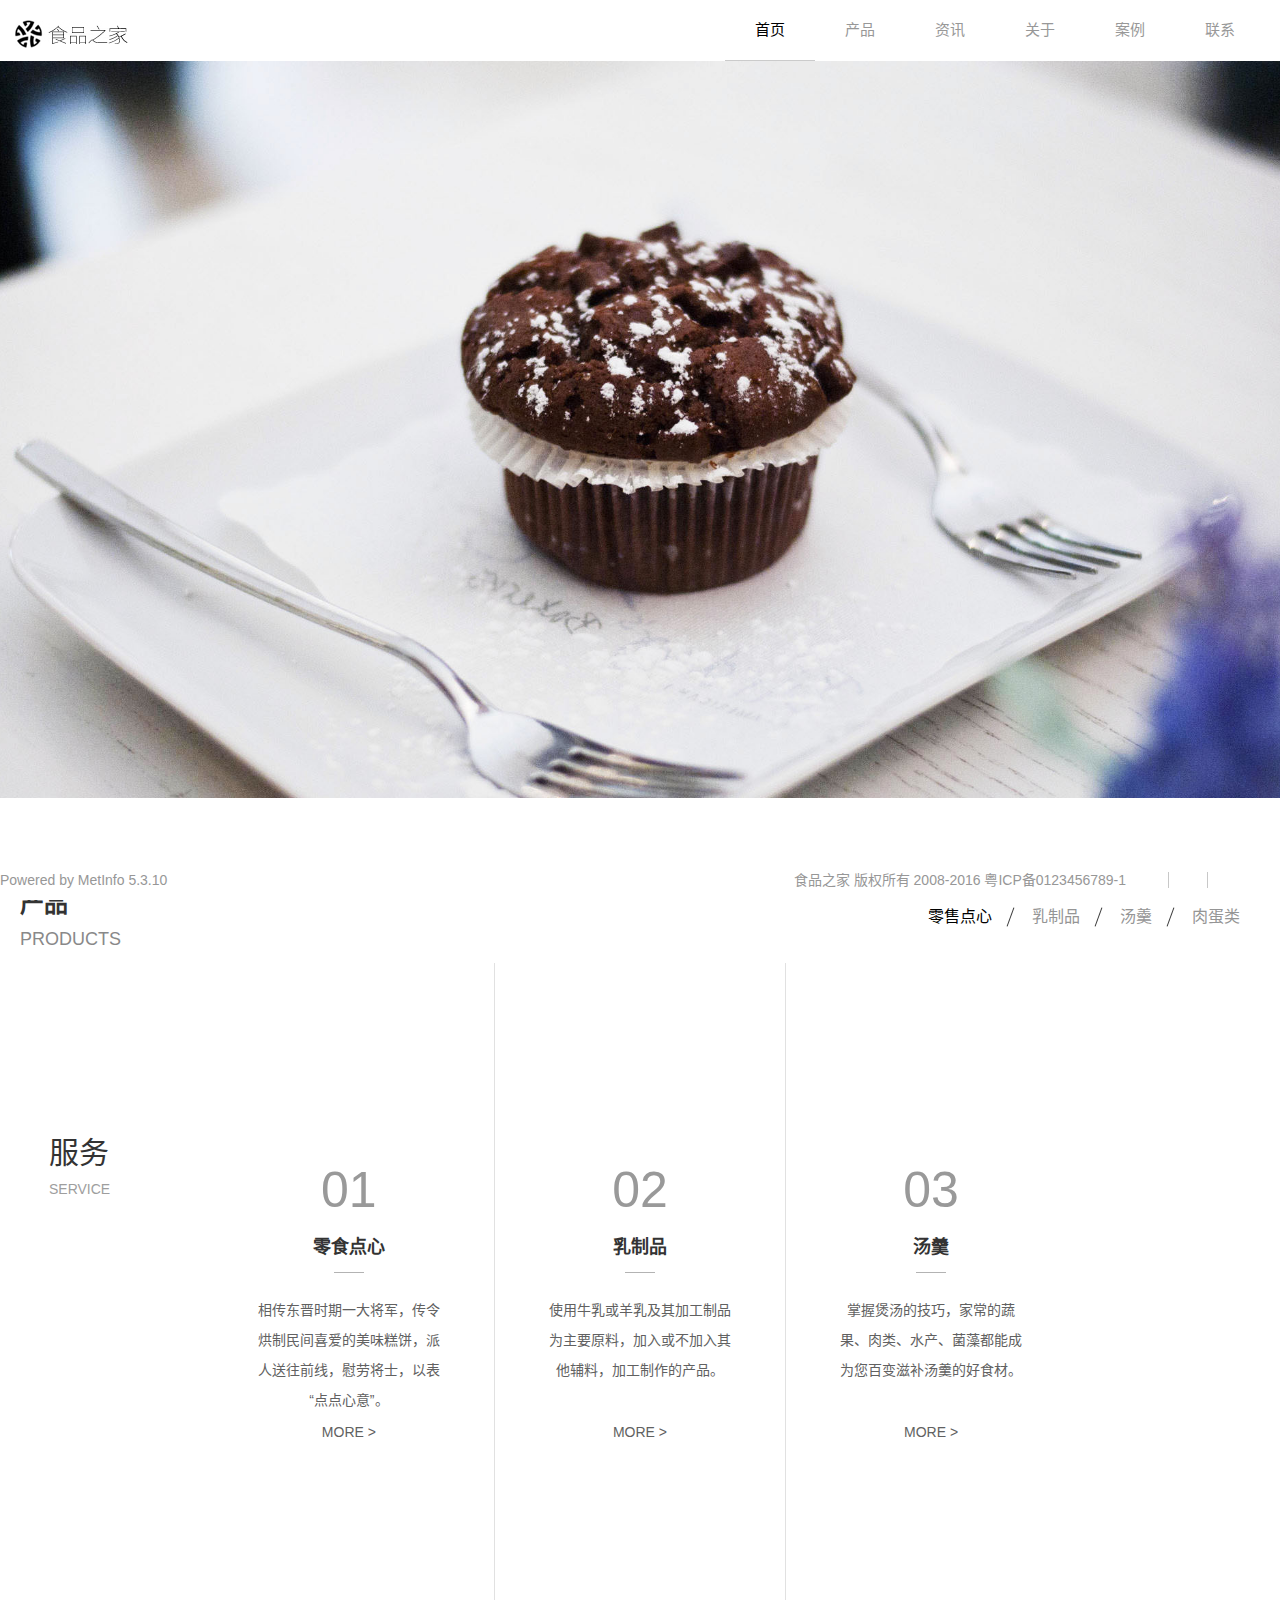
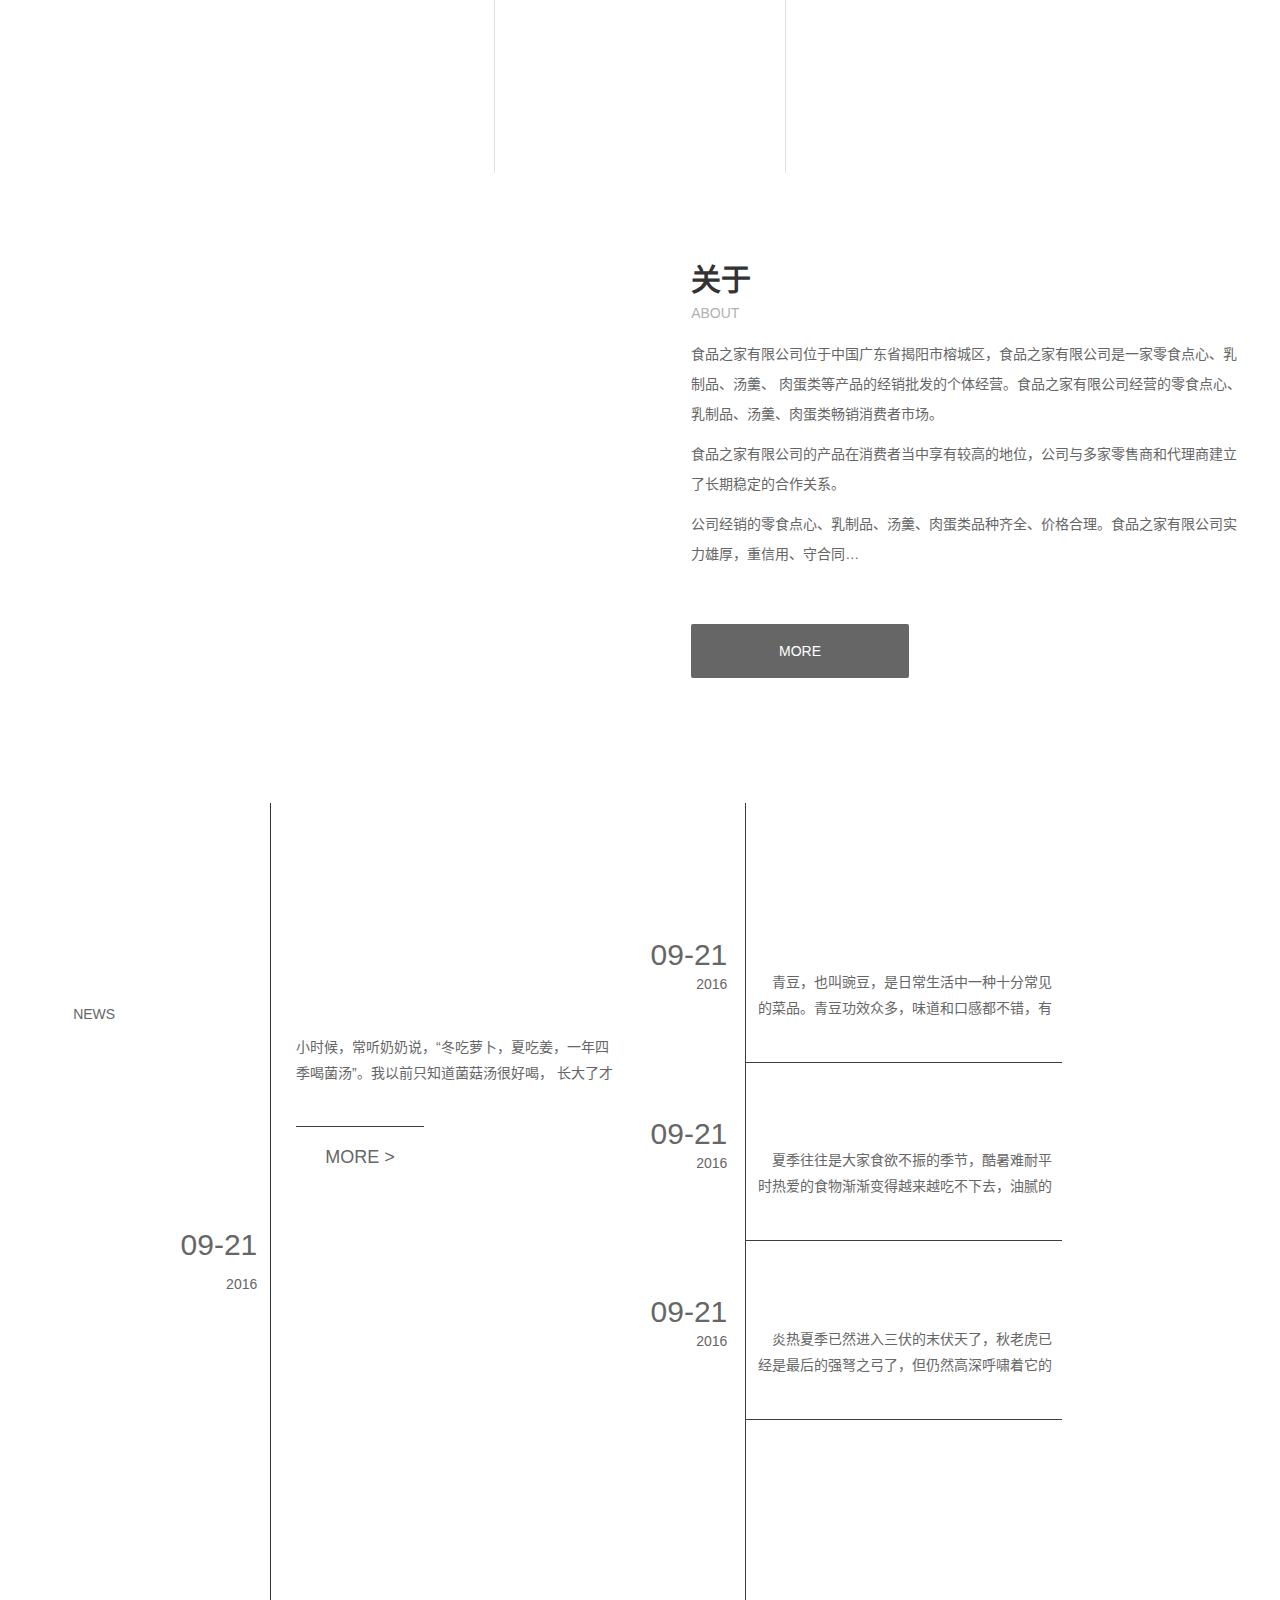
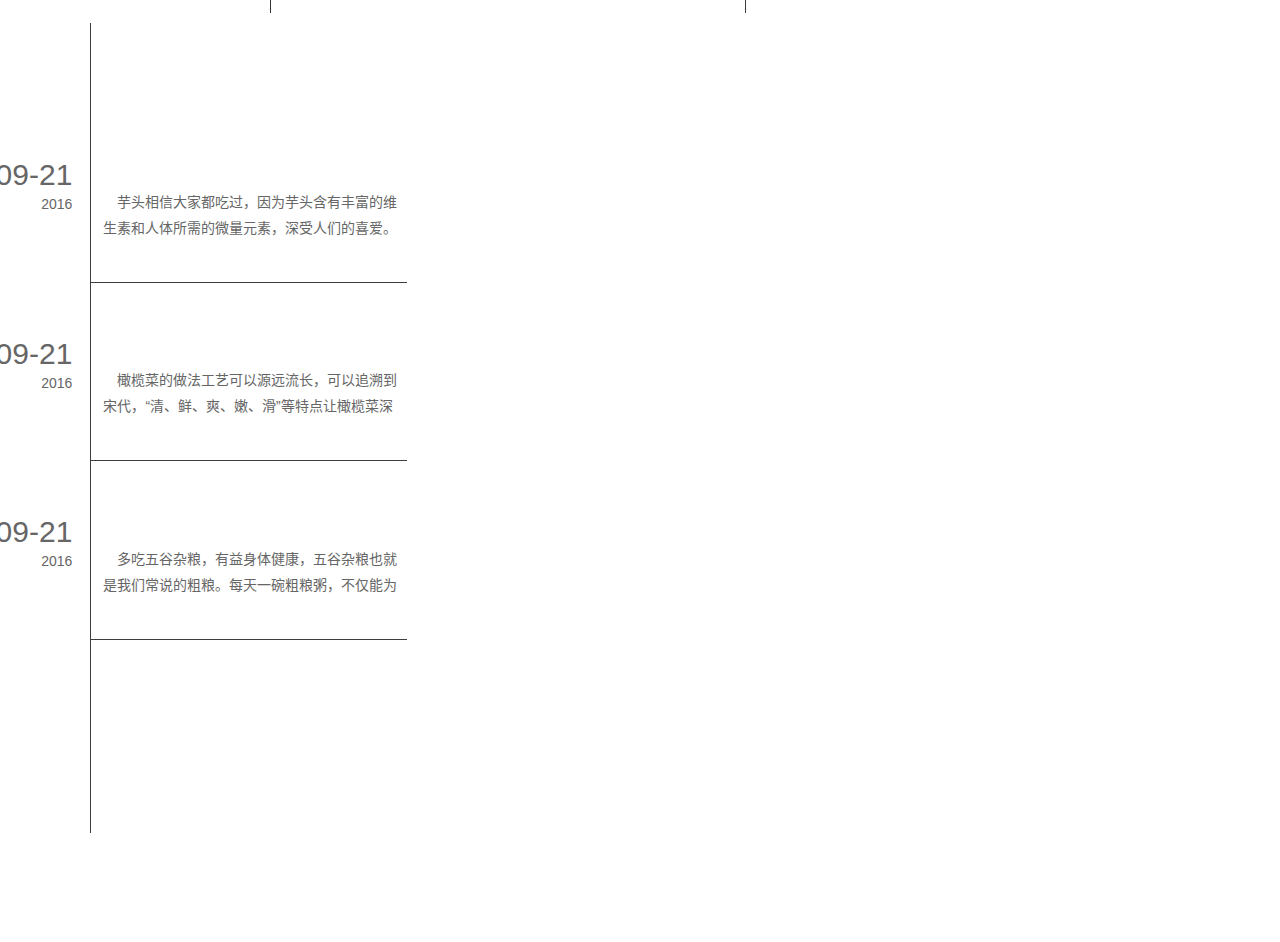
<file: index.html>
<!DOCTYPE html>
<html lang="zh-cn">
<head>
    <meta charset="UTF-8">
    <title>食品之家</title>
    <link href="css/bootstrap.css" rel="stylesheet">
    <link href="css/font-awesome.css" rel="stylesheet">
    <link href="css/index.css" rel="stylesheet">
    <link href="css/style.css" rel="stylesheet">
    <script src="js/jquery-1.11.1.min.js"></script>
    <script src="js/script.js"></script>
    <script src="js/style.js"></script>
    <script src="js/index.js"></script>
</head>
<body>
<a href="#" id="top"><i class="fa fa-angle-up"></i></a>
<div class="container-fluid">
    <div class="header row">
        <div class="logo"><img src="images/1474476017.jpg"></div>
        <div class="nav hidden-sm hidden-xs">
            <ul>
                <li class="nav_a"><a href="javascript:;">首页</a></li>
                <li><a href="views/product.html">产品</a></li>
                <li><a href="views/information.html">资讯</a></li>
                <li><a href="views/about.html">关于</a></li>
                <li><a href="views/case.html">案例</a></li>
                <li><a href="views/contact.html">联系</a></li>
            </ul>
        </div>
        <div class="nav2 hidden-lg hidden-md">
            <i class="fa fa-align-justify"></i>
        </div>
        <div class="submenu hidden-lg hidden-md">
            <ul>
                <li class="active"><a href="#">首页</a></li>
                <li><a href="views/product.html">产品</a></li>
                <li><a href="views/information.html">资讯</a></li>
                <li><a href="views/about.html">关于</a></li>
                <li><a href="views/case.html">案例</a></li>
                <li><a href="views/contact.html">联系</a></li>
            </ul>
        </div>

    </div>
    <div class="banner row">
        <div id="focus-banner col-xs-12">
            <ul  id="focus-banner-list">
                <li><img class="focus-banner-img" src="images/1474442919.jpg"></li>
                <li class="li1"><img class="focus-banner-img" src="images/1474442575.jpg"></li>
                <li class="li1"><img class="focus-banner-img" src="images/1474438255.jpg"></li>
            </ul>
            <a href="javascript:;" id="prev-img" class="focus-handle"><i class=" fa fa-angle-left"></i></a>
            <a href="javascript:;" id="next-img" class="focus-handle"><i class=" fa fa-angle-right"></i></a>
            <ul id="focus-bubble"></ul>
        </div>
    </div>
    <div class="main">
        <div class="main1">
            <div class="row title">
                <div class="text col-md-4 col-sm-12 ">
                    <h2>产品</h2>
                    <p>PRODUCTS</p>
                </div>
                <div class="col-md-6 col-md-offset-2 col-sm-12 nav">
                    <ul>
                        <li class="active"><a href="javascript:;">零售点心</a></li>
                        <li><a href="javascript:;">乳制品</a></li>
                        <li><a href="javascript:;">汤羹</a></li>
                        <li><a href="javascript:;">肉蛋类</a></li>
                    </ul>
                </div>
            </div>
            <div class="row content">
                <div class="cont">
                    <div class="col-md-3 col-xs-6">
                        <div class="pic">
                            <img src="images/thumb01.jpg">
                        </div>
                        <div class="text">
                            <h4>手工法式甜点 法式西式糕点心</h4>
                            <p>大师配方、低温烘焙 </p>
                        </div>
                    </div>
                    <div class="col-md-3 col-xs-6">
                        <div class="pic">
                            <img src="images/thumb02.jpg">
                        </div>
                        <div class="text">
                            <h4>黄金椰丝球 2盒面包早餐糕点点心</h4>
                            <p>浓郁奶香，闻得见的美味 </p>
                        </div>
                    </div>
                    <div class="col-md-3 col-xs-6">
                        <div class="pic">
                            <img src="images/thumb03.jpg">
                        </div>
                        <div class="text">
                            <h4>工馅饼传统糕点心零食品小吃</h4>
                            <p>专业手工制作、保持营养美味 </p>
                        </div>
                    </div>
                    <div class="col-md-3 col-xs-6">
                        <div class="pic">
                            <img src="images/thumb04.jpg">
                        </div>
                        <div class="text">
                            <h4>红豆味夹心麻薯210g 台式点心糕点零食</h4>
                            <p>百草味，黄金椰丝麻薯 </p>
                        </div>
                    </div>
                </div>
                <div class="cont">
                    <div class="col-md-3 col-xs-5">
                        <div class="pic">
                            <img src="images/thumb05.jpg">
                        </div>
                        <div class="text">
                            <h4>内蒙古特产牛奶酪 乳制品酸奶酥</h4>
                            <p>内蒙古、手制特产奶酪 </p>
                        </div>
                    </div>
                    <div class="col-md-3 col-xs-5">
                        <div class="pic">
                            <img src="images/thumb06.jpg">
                        </div>
                        <div class="text">
                            <h4>小猪奶黄包子冷冻早餐点心面包</h4>
                            <p>美味源于好造型 </p>
                        </div>
                    </div>
                </div>
                <div class="cont">
                    <div class="col-md-3 col-xs-5">
                        <div class="pic">
                            <img src="images/thumb07.jpg">
                        </div>
                        <div class="text">
                            <h4>香菇蔬菜汤多口味即食速溶汤</h4>
                            <p>三秒冲泡，美味即现  </p>
                        </div>
                    </div>
                </div>
                <div class="cont">
                    <div class="col-md-3 col-xs-5">
                        <div class="pic">
                            <img src="images/thumb08.jpg">
                        </div>
                        <div class="text">
                            <h4>元气蛋肉丸肉蛋狗猫零食湿粮罐头</h4>
                            <p>混合美味鲜肉, 美食 </p>
                        </div>
                    </div>
                </div>
            </div>
        </div>
        <div class="main2">
            <div class="row">
                <div class="text col-xs-12 hidden-md hidden-lg">
                    <h2>服务</h2>
                    <p>SERVICE</p>
                </div>
            </div>
            <div class="row">
                <div class="col-md-2 hidden-xs hidden-sm">
                    <h2>服务</h2>
                    <p>SERVICE</p>
                    <a href="javascript:;" class="angle-left"><i class=" fa fa-angle-left"></i></a>
                </div>
                <div class="col-md-8 col-xs-12">
                    <ul class="row">
                        <li class="col-md-4  col-xs-6">
                            <div class="cont">
                                <div class="pic">
                                    <img src="images/thumb09.jpg">
                                </div>
                                <h1>01</h1>
                                <h2>零食点心</h2>
                                <p>相传东晋时期一大将军，传令烘制民间喜爱的美味糕饼，派人送往前线，慰劳将士，以表“点点心意”。</p>
                                <span>MORE ></span>
                            </div>
                        </li>
                        <li class="active col-md-4  col-xs-6">
                            <div class="cont">
                                <div class="pic">
                                    <img src="images/thumb10.jpg">
                                </div>
                                <h1>02</h1>
                                <h2>乳制品</h2>
                                <p>使用牛乳或羊乳及其加工制品为主要原料，加入或不加入其他辅料，加工制作的产品。</p>
                                <span>MORE ></span>
                            </div>
                        </li>
                        <li class="col-md-4  col-xs-6">
                            <div class="cont">
                                <div class="pic">
                                    <img src="images/thumb11.jpg">
                                </div>
                                <h1>03</h1>
                                <h2>汤羹</h2>
                                <p>掌握煲汤的技巧，家常的蔬果、肉类、水产、菌藻都能成为您百变滋补汤羹的好食材。</p>
                                <span>MORE ></span>
                            </div>
                        </li>
                        <li class="col-md-4  col-xs-6">
                            <div class="cont">
                                <div class="pic">
                                    <img src="images/thumb12.jpg">
                                </div>
                                <h1>04</h1>
                                <h2>肉蛋类</h2>
                                <p>洁白、嫩滑、松脆、味鲜美，富弹性，从高处扔下，可弹起10--20厘米，以猪肉，牛肉制作而成。</p>
                                <span>MORE ></span>
                            </div>
                        </li>
                    </ul>
                </div>
                <div class="col-md-2 hidden-xs hidden-sm">
                    <a href="javascript:;" class="angle-right"><i class=" fa fa-angle-right"></i></a>
                </div>
            </div>
        </div>
        <div class="main3 row">
            <div class="left col-xs-12 col-md-6">
                <a href="javascript:;" class="angle-left"><i class=" fa fa-angle-left"></i></a>
                <a href="javascript:;" class="angle-right"><i class=" fa fa-angle-right"></i></a>
                <img src="images/banner_1.jpg">
            </div>
            <div class=" right col-xs-12 col-md-6">
                <div class="text">
                    <h2>关于</h2>
                    <h5>ABOUT</h5>
                    <p>
                        食品之家有限公司位于中国广东省揭阳市榕城区，食品之家有限公司是一家零食点心、乳制品、汤羹、
                        肉蛋类等产品的经销批发的个体经营。食品之家有限公司经营的零食点心、乳制品、汤羹、肉蛋类畅销消费者市场。
                    </p>
                    <p>
                        食品之家有限公司的产品在消费者当中享有较高的地位，公司与多家零售商和代理商建立了长期稳定的合作关系。
                    </p>
                    <p>
                        公司经销的零食点心、乳制品、汤羹、肉蛋类品种齐全、价格合理。食品之家有限公司实力雄厚，重信用、守合同…
                    </p>
                </div>
                <a href="javascript:;">MORE <i>></i></a>
            </div>
        </div>
        <div class="main4 row">
            <div class="col-md-2">
                <div class="text">
                    <h2>新闻</h2>
                    <p>NEWS</p>
                </div>
                <a href="javascript:;" class="angle-left  hidden-xs hidden-sm"><i class=" fa fa-angle-left"></i></a>
            </div>
            <div class="col-md-4  hidden-xs hidden-sm">
                <div class="left">
                    <img src="images/thumb13.jpg">
                    <div class="text1">
                        <div class="text3">
                            <h3>记忆中的菌菇汤，你怀念吗？</h3>
                            <p>
                                小时候，常听奶奶说，“冬吃萝卜，夏吃姜，一年四季喝菌汤”。我以前只知道菌菇汤很好喝，
                                长大了才知道菌菇汤不止好喝，原来还有很高的营养价值。今天，
                                就让天天营养小编和大家一起来学学怎么做出美味的菌菇汤吧！
                                蘑菇有什么营养价值？据研究表明，蘑菇中，富含着十八种氨基酸物质，而且在有些蘑菇中，
                                蛋白质的氨基酸组成比例甚至比牛肉更好。有研究还提出，其实蘑菇中的蛋白质含量也非常高，
                                其营养价值仅仅次于牛奶的
                            </p>
                        </div>
                        <span>MORE ></span>
                        <div class="text2">
                            <h2>09-21</h2>
                            <p>2016</p>
                        </div>
                    </div>
                </div>
            </div>
            <div class="col-md-4 col-xs-4 col-xs-offset-4">
                <ul>
                    <li>
                        <div class="text3">
                            <h3>炒青豆，饭桌上的一抹绿！</h3>
                            <p>青豆，也叫豌豆，是日常生活中一种十分常见的菜品。青豆功效众多，味道和口感都不错，有多种烹饪方法。…</p>
                        </div>
                        <div class="text2">
                            <h2>09-21</h2>
                            <p>2016</p>
                        </div>
                    </li>
                    <li>
                        <div class="text3">
                            <h3>食欲食欲快回来，夏季开胃小菜炒香菇</h3>
                            <p> 夏季往往是大家食欲不振的季节，酷暑难耐平时热爱的食物渐渐变得越来越吃不下去，油腻的东西更是难以下咽…</p>
                        </div>
                        <div class="text2">
                            <h2>09-21</h2>
                            <p>2016</p>
                        </div>
                    </li>
                    <li>
                        <div class="text3">
                            <h3>素食大全送你一篇全攻略，消暑解热之食就靠它！</h3>
                            <p>炎热夏季已然进入三伏的末伏天了，秋老虎已经是最后的强弩之弓了，但仍然高深呼啸着它的不甘心，天气是无法…</p>
                        </div>
                        <div class="text2">
                            <h2>09-21</h2>
                            <p>2016</p>
                        </div>
                    </li>
                </ul>
            </div>
            <div class="col-md-4 col-xs-4 col-xs-offset-4">
                <ul>
                    <li>
                        <div class="text3">
                            <h3>芋头蒸多长时间才好吃？农村野味就要这样吃</h3>
                            <p>
                                芋头相信大家都吃过，因为芋头含有丰富的维生素和人体所需的微量元素，深受人们的喜爱。
                                儿时的我对这样的美味实在难以抵抗，你呢？那你知道芋头蒸多长时间？怎样做才能更好的展现它的美味呢，
                                现在和天天营养小编一起聊聊那些年我们吃过的美味食物—芋头吧。
                                一、其貌不扬的芋头有这么多的食疗作用在了解芋头蒸多长时间之前先来看看这个其貌不扬的芋头有哪些食疗作用吧。
                                芋头中富含蛋白质、钙、磷、铁、钾、镁、钠、胡萝
                            </p>
                        </div>
                        <div class="text2">
                            <h2>09-21</h2>
                            <p>2016</p>
                        </div>
                    </li>
                    <li>
                        <div class="text3">
                            <h3>潮州菜系的一朵奇葩，橄榄菜的做法你知道多少</h3>
                            <p>
                                橄榄菜的做法工艺可以源远流长，可以追溯到宋代，“清、鲜、爽、嫩、滑”等特点让橄榄菜深受大众的喜爱，
                                可说是名闻遐迩的潮州菜系中的一朵奇葩。色泽乌艳、油香浓郁、美味诱人的橄榄菜也是潮汕人日常居家的小菜美食。
                                那么橄榄菜的做法到底有哪些呢?下面天天营养小编就为大家详细地介绍一下橄榄菜的做法和橄榄菜的营养价值。
                                关于橄榄菜的做法，还有一个美丽的民间传说每年夏天，肆虐的台风刮过之后橄榄林子里总会落下
                            </p>
                        </div>
                        <div class="text2">
                            <h2>09-21</h2>
                            <p>2016</p>
                        </div>
                    </li>
                    <li>
                        <div class="text3">
                            <h3>9款超级美味又营养的粗粮粥，健康身体全靠吃粗粮！</h3>
                            <p>
                                多吃五谷杂粮，有益身体健康，五谷杂粮也就是我们常说的粗粮。每天一碗粗粮粥，不仅能为人体补充多种营养，
                                还能有效预防慢性疾病，达到延年益寿的目的。但是，粗粮有这么多，怎么样搭配才能既美味又营养呢？
                                下面，天天营养网小编就来为大家介绍几种粗粮粥的养生搭配，帮助大家做出健康美味的粗粮粥。
                                一、粗粮粥科普：粗粮粥中的粗粮有哪些？粗粮即五谷杂粮，但现在我们通常说的五谷杂粮，
                                与以前所说的五谷杂粮有些不同
                            </p>
                        </div>
                        <div class="text2">
                            <h2>09-21</h2>
                            <p>2016</p>
                        </div>
                    </li>
                </ul>
            </div>
            <div class="col-md-2 hidden-xs hidden-sm">
                <a href="javascript:;" class="angle-right"><i class=" fa fa-angle-right"></i></a>
            </div>
        </div>
    </div>

    <div class="row fot">
        <div class="footer_banner col-xs-12">
            <h2>联系</h2>
            <p>CONTACTS</p>
        </div>
    </div>
    <div class=" footer row">
        <div class="col-md-4 col-xs-12">
            <h4>食品之家有限公司</h4>
            <p><i class="fa fa-map-marker"></i> 地址：广东揭阳人民政府左侧酒店五楼</p>
            <p><i class="fa fa-print"></i>手机：13751695401 / 12345678901</p>
            <p><i class="fa fa-envelope"></i>邮箱：writeyouremail@domain.com</p>
            <p><i class="fa fa-phone"></i>电话：+86-0663-8654321</p>
            <p><i class="fa fa-codepen"></i>邮编：522000</p>
        </div>
        <div class="col-md-7 col-xs-12 col-md-offset-1">
            <form>
                <input type="text" placeholder="姓名">
                <input type="text" placeholder="手机">
                <input type="text" placeholder="邮箱">
                <textarea placeholder="留言"></textarea>
            </form>
            <a href="javascript:;">提交</a>
        </div>
    </div>
    <div class="bot row">
        <div class="col-xs-12">
            <div class="left"><p>Powered by MetInfo 5.3.10</p></div>
            <div class="right">
                <p>食品之家 版权所有 2008-2016 粤ICP备0123456789-1 </p>
                <i class="fa fa-weixin"><img src="images/1422258610.jpg"> </i>
                <i class="fa fa-qq"></i>
                <i class="fa fa-weibo"></i>
            </div>
        </div>
    </div>
</div>
</body>
</html>
</file>
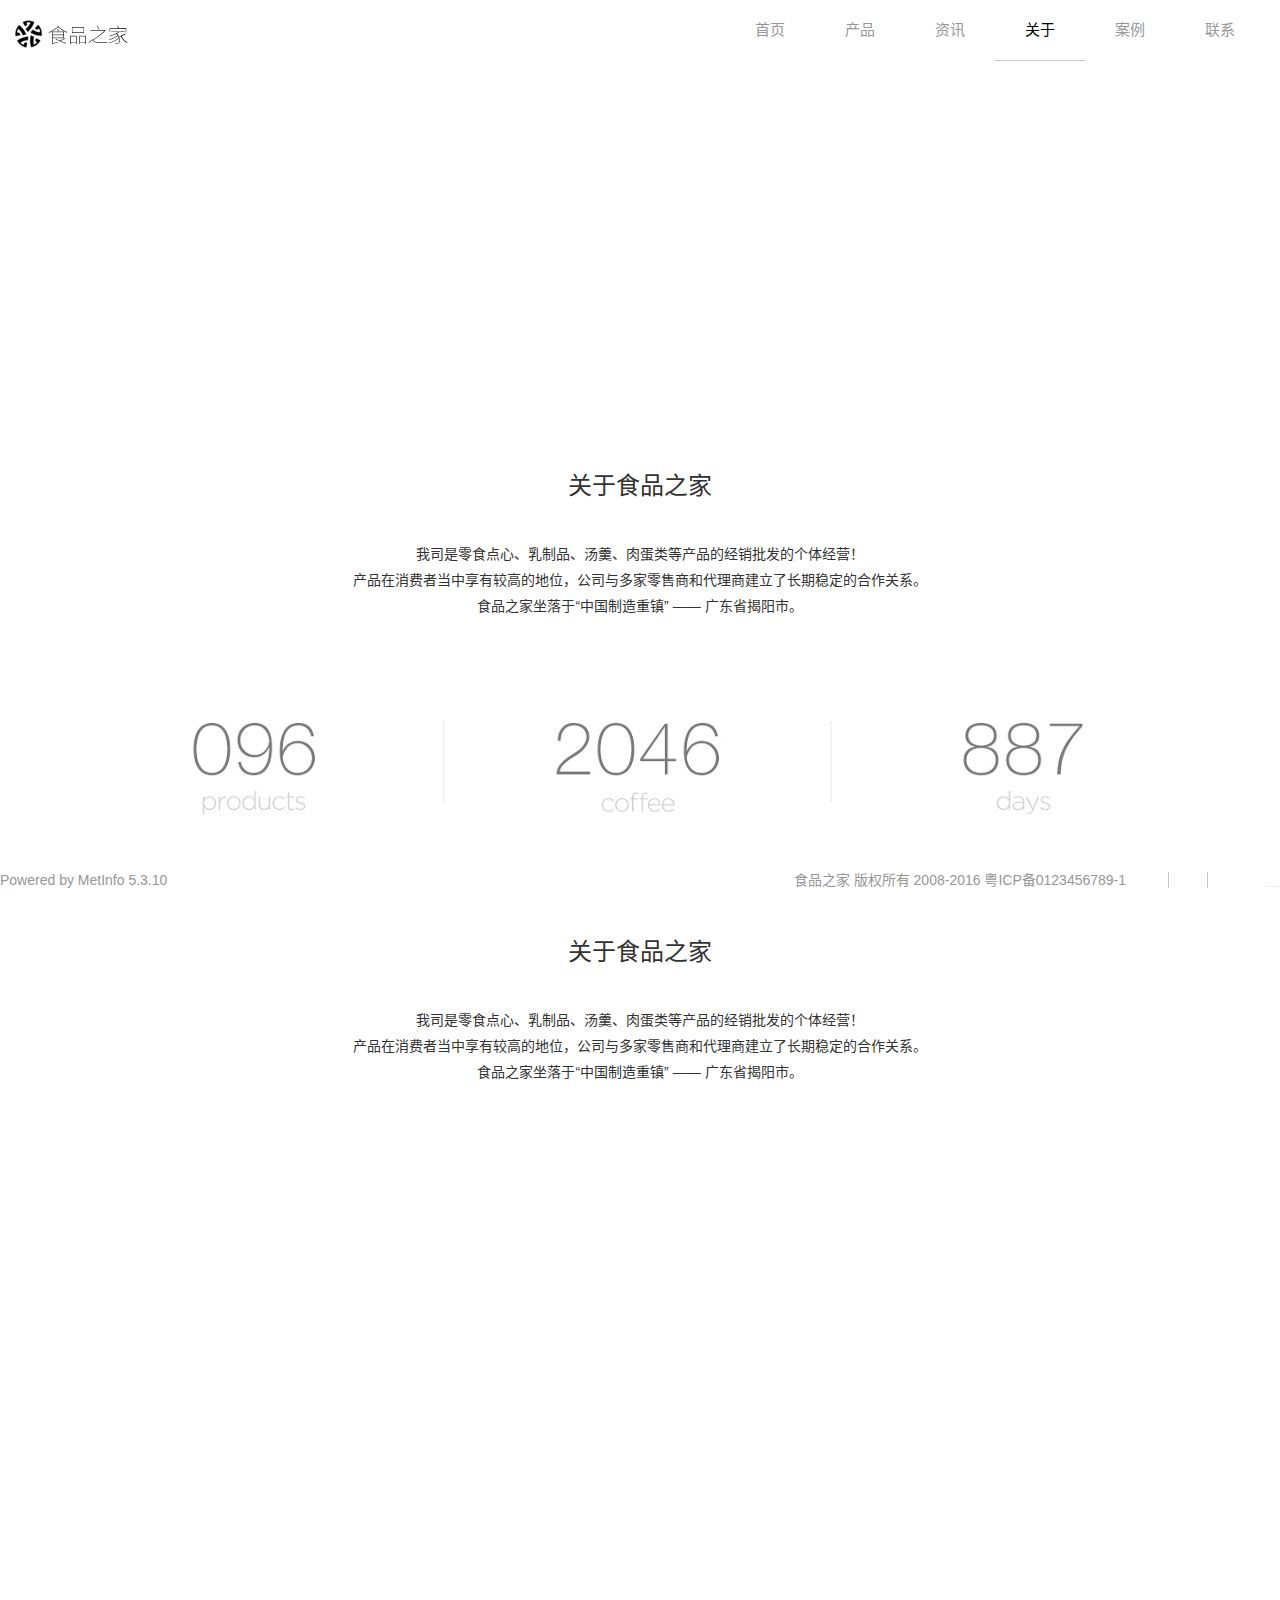
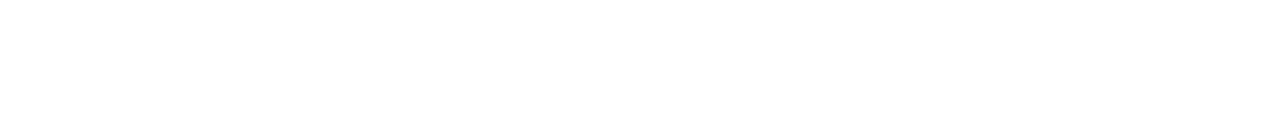
<file: views/about.html>
<!DOCTYPE html>
<html lang="zh-cn">
<head>
    <meta charset="UTF-8">
    <title>关于</title>
    <link href="../css/bootstrap.css" rel="stylesheet">
    <link href="../css/font-awesome.css" rel="stylesheet">
    <link href="../css/style.css" rel="stylesheet">
    <link href="../css/about.css" rel="stylesheet">
    <script src="../js/jquery-1.11.1.min.js"></script>
    <script src="../js/script.js"></script>
    <script src="../js/style.js"></script>

</head>
<body>
<a href="#" id="top"><i class="fa fa-angle-up"></i></a>
<div class="container-fluid">
    <div class="header row">
        <div class="logo"><img src="../images/1474476017.jpg"></div>
        <div class="nav hidden-sm hidden-xs">
            <ul>
                <li><a href="../index.html">首页</a></li>
                <li><a href="product.html">产品</a></li>
                <li><a href="information.html">资讯</a></li>
                <li class="nav_a"><a href="about.html">关于</a></li>
                <li><a href="case.html">案例</a></li>
                <li><a href="contact.html">联系</a></li>
            </ul>
        </div>
        <div class="nav2 hidden-lg hidden-md">
            <i class="fa fa-align-justify"></i>
        </div>
        <div class="submenu hidden-lg hidden-md">
            <ul>
                <li><a href="../index.html">首页</a></li>
                <li><a href="product.html">产品</a></li>
                <li><a href="information.html">资讯</a></li>
                <li class="active"><a href="about.html">关于</a></li>
                <li><a href="case.html">案例</a></li>
                <li><a href="contact.html">联系</a></li>
            </ul>
        </div>

    </div>
    <div class="banner row">
        <div class="col-xs-12"></div>
    </div>
    <div class="main">
        <div class="row">
            <h3>关于食品之家</h3>
            <p>
                我司是零食点心、乳制品、汤羹、肉蛋类等产品的经销批发的个体经营！<br>
                产品在消费者当中享有较高的地位，公司与多家零售商和代理商建立了长期稳定的合作关系。<br>
                食品之家坐落于“中国制造重镇” —— 广东省揭阳市。
            </p>
        </div>
        <div class="line row">
            <div class="col-xs-12">
                <img src="../images/1470041427742040.jpg">
            </div>
        </div>
        <div class="bot1 row">
            <h3>关于食品之家</h3>
            <p>
                我司是零食点心、乳制品、汤羹、肉蛋类等产品的经销批发的个体经营！<br>
                产品在消费者当中享有较高的地位，公司与多家零售商和代理商建立了长期稳定的合作关系。<br>
                食品之家坐落于“中国制造重镇” —— 广东省揭阳市。
            </p>
            <img src="../images/thumb14.jpg">
        </div>

    </div>
    <div class="bot row">
        <div class="col-xs-12">
            <div class="left"><p>Powered by MetInfo 5.3.10</p></div>
            <div class="right">
                <p>食品之家 版权所有 2008-2016 粤ICP备0123456789-1 </p>
                <i class="fa fa-weixin"><img src="../images/1422258610.jpg"> </i>
                <i class="fa fa-qq"></i>
                <i class="fa fa-weibo"></i>
            </div>
        </div>
    </div>
</div>

</body>
</html>
</file>
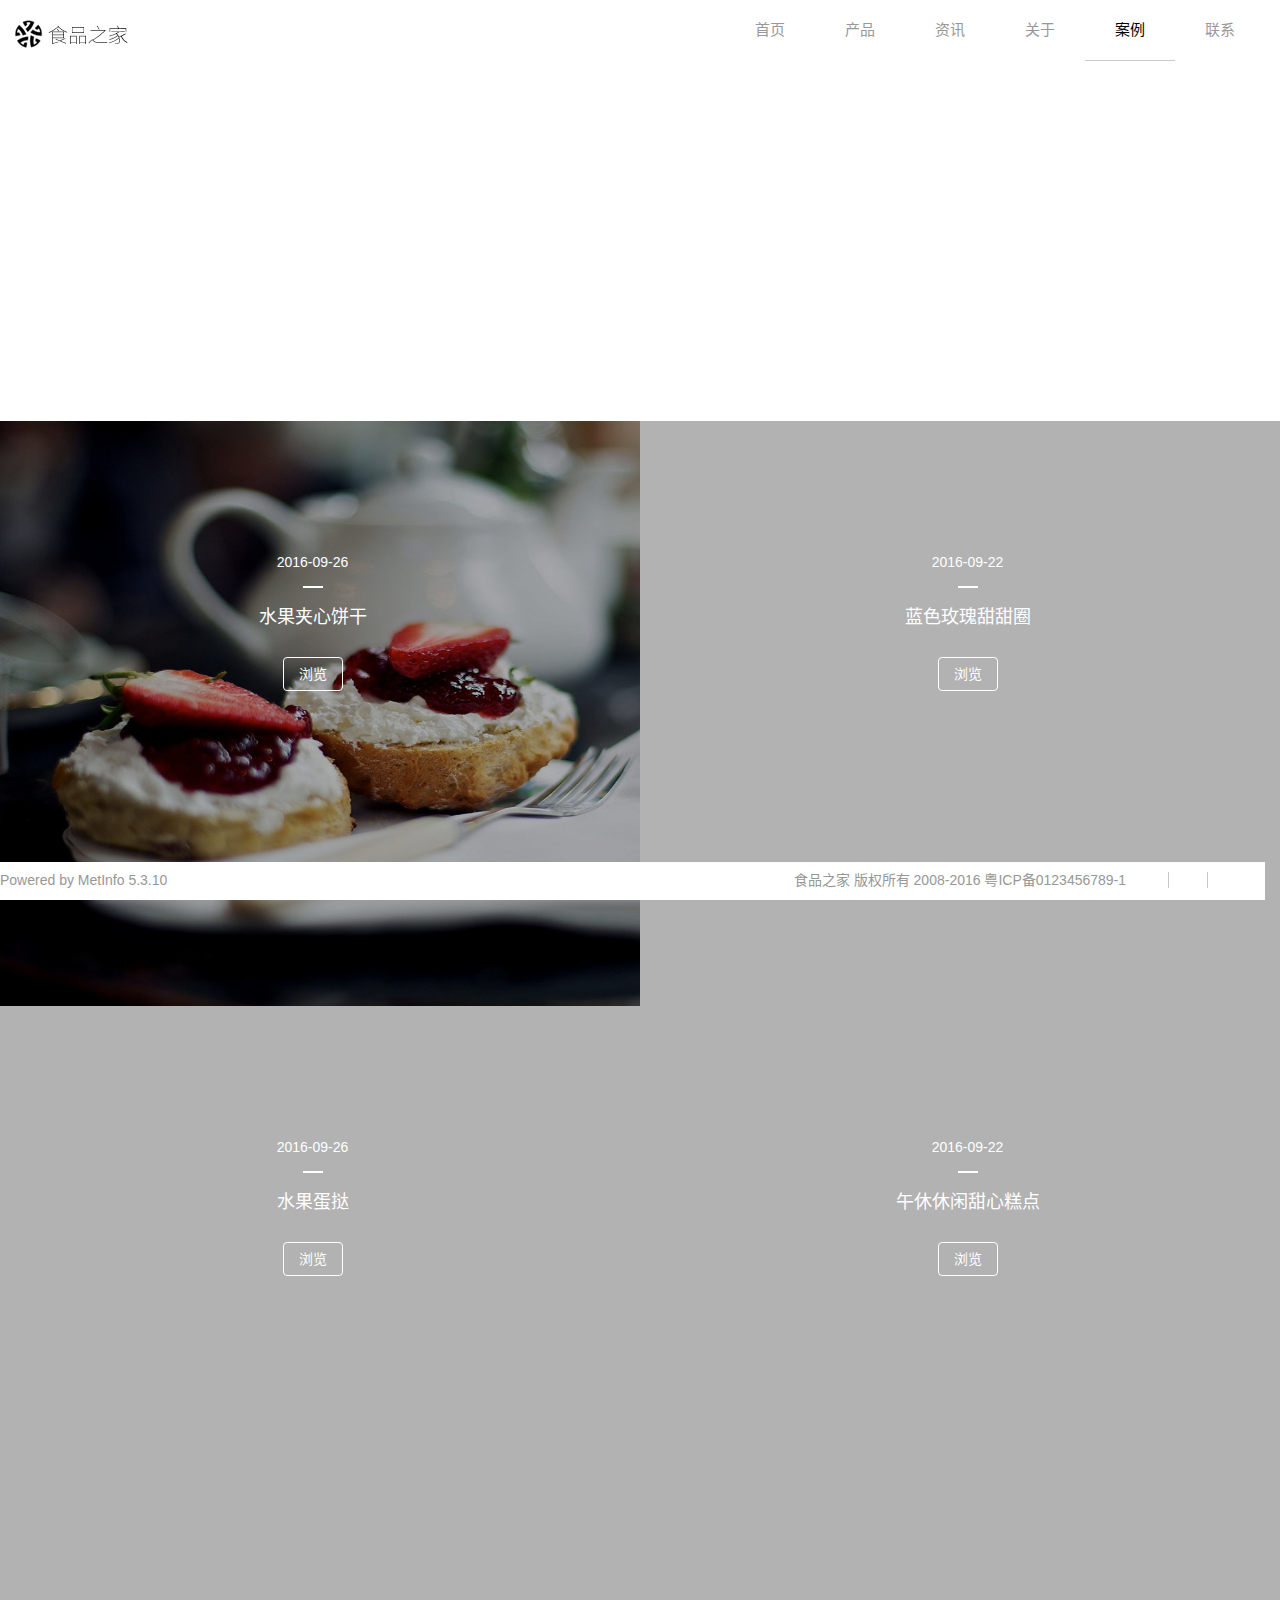
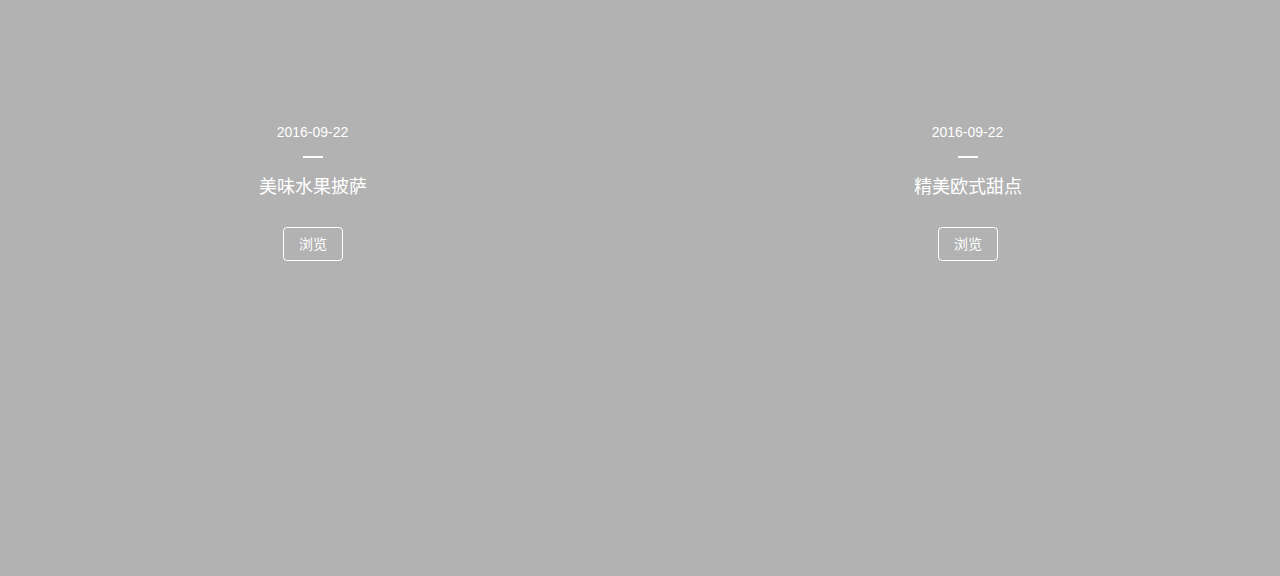
<file: views/case.html>
<!DOCTYPE html>
<html lang="zh-cn">
<head>
    <meta charset="UTF-8">
    <title>案例</title>
    <link href="../css/bootstrap.css" rel="stylesheet">
    <link href="../css/font-awesome.css" rel="stylesheet">
    <link href="../css/style.css" rel="stylesheet">
    <link href="../css/case.css" rel="stylesheet">
    <script src="../js/jquery-1.11.1.min.js"></script>
    <script src="../js/script.js"></script>
    <script src="../js/style.js"></script>
</head>
<body>
<a href="#" id="top"><i class="fa fa-angle-up"></i></a>
<div class="container-fluid">
    <div class="header row">
        <div class="logo"><img src="../images/1474476017.jpg"></div>
        <div class="nav hidden-sm hidden-xs">
            <ul>
                <li><a href="../index.html">首页</a></li>
                <li><a href="product.html">产品</a></li>
                <li><a href="information.html">资讯</a></li>
                <li><a href="about.html">关于</a></li>
                <li class="nav_a"><a href="case.html">案例</a></li>
                <li><a href="contact.html">联系</a></li>
            </ul>
        </div>
        <div class="nav2 hidden-lg hidden-md">
            <i class="fa fa-align-justify"></i>
        </div>
        <div class="submenu hidden-lg hidden-md">
            <ul>
                <li><a href="../index.html">首页</a></li>
                <li><a href="product.html">产品</a></li>
                <li><a href="information.html">资讯</a></li>
                <li><a href="about.html">关于</a></li>
                <li class="active"><a href="case.html">案例</a></li>
                <li><a href="contact.html">联系</a></li>
            </ul>
        </div>

    </div>
    <div class="banner row">
        <div class="col-xs-12"></div>
    </div>
    <div class="main row">
        <div class="col-md-6 col-xs-12">
            <img src="../images/banner_1.jpg">
            <div class="outer">
                <p>2016-09-26</p>
                <h4>水果夹心饼干</h4>
                <a>浏览</a>
            </div>
            <div class="outer_bg"></div>
        </div>
        <div class="col-md-6 col-xs-12">
            <img src="../images/banner_3.jpg">
            <div class="outer">
                <p>2016-09-22</p>
                <h4>蓝色玫瑰甜甜圈</h4>
                <a>浏览</a>
            </div>
            <div class="outer_bg"></div>
        </div>
        <div class="col-md-6 col-xs-12">
            <img src="../images/banner_2.jpg">
            <div class="outer">
                <p>2016-09-26</p>
                <h4>水果蛋挞</h4>
                <a>浏览</a>
            </div>
            <div class="outer_bg"></div>
        </div>
        <div class="col-md-6 col-xs-12">
            <img src="../images/1474442919.jpg">
            <div class="outer">
                <p>2016-09-22</p>
                <h4>午休休闲甜心糕点</h4>
                <a>浏览</a>
            </div>
            <div class="outer_bg"></div>
        </div>
        <div class="col-md-6 col-xs-12">
            <img src="../images/1474442575.jpg">
            <div class="outer">
                <p>2016-09-22</p>
                <h4>美味水果披萨</h4>
                <a>浏览</a>
            </div>
            <div class="outer_bg"></div>
        </div>
        <div class="col-md-6 col-xs-12">
            <img src="../images/1474438255.jpg">
            <div class="outer">
                <p>2016-09-22</p>
                <h4>精美欧式甜点</h4>
                <a>浏览</a>
            </div>
            <div class="outer_bg"></div>
        </div>
    </div>
    <div class="popup row">
        <div class="col-md-10 col-md-offset-1 col-xs-12">
            <img src="../images/banner_1.jpg">
            <h4>水果夹心饼干</h4>
            <a>×</a>
        </div>
    </div>
    <div class="bot row">
        <div class="col-xs-12">
            <div class="left"><p>Powered by MetInfo 5.3.10</p></div>
            <div class="right">
                <p>食品之家 版权所有 2008-2016 粤ICP备0123456789-1 </p>
                <i class="fa fa-weixin"><img src="../images/1422258610.jpg"> </i>
                <i class="fa fa-qq"></i>
                <i class="fa fa-weibo"></i>
            </div>
        </div>
    </div>
</div>

</body>
</html>
</file>
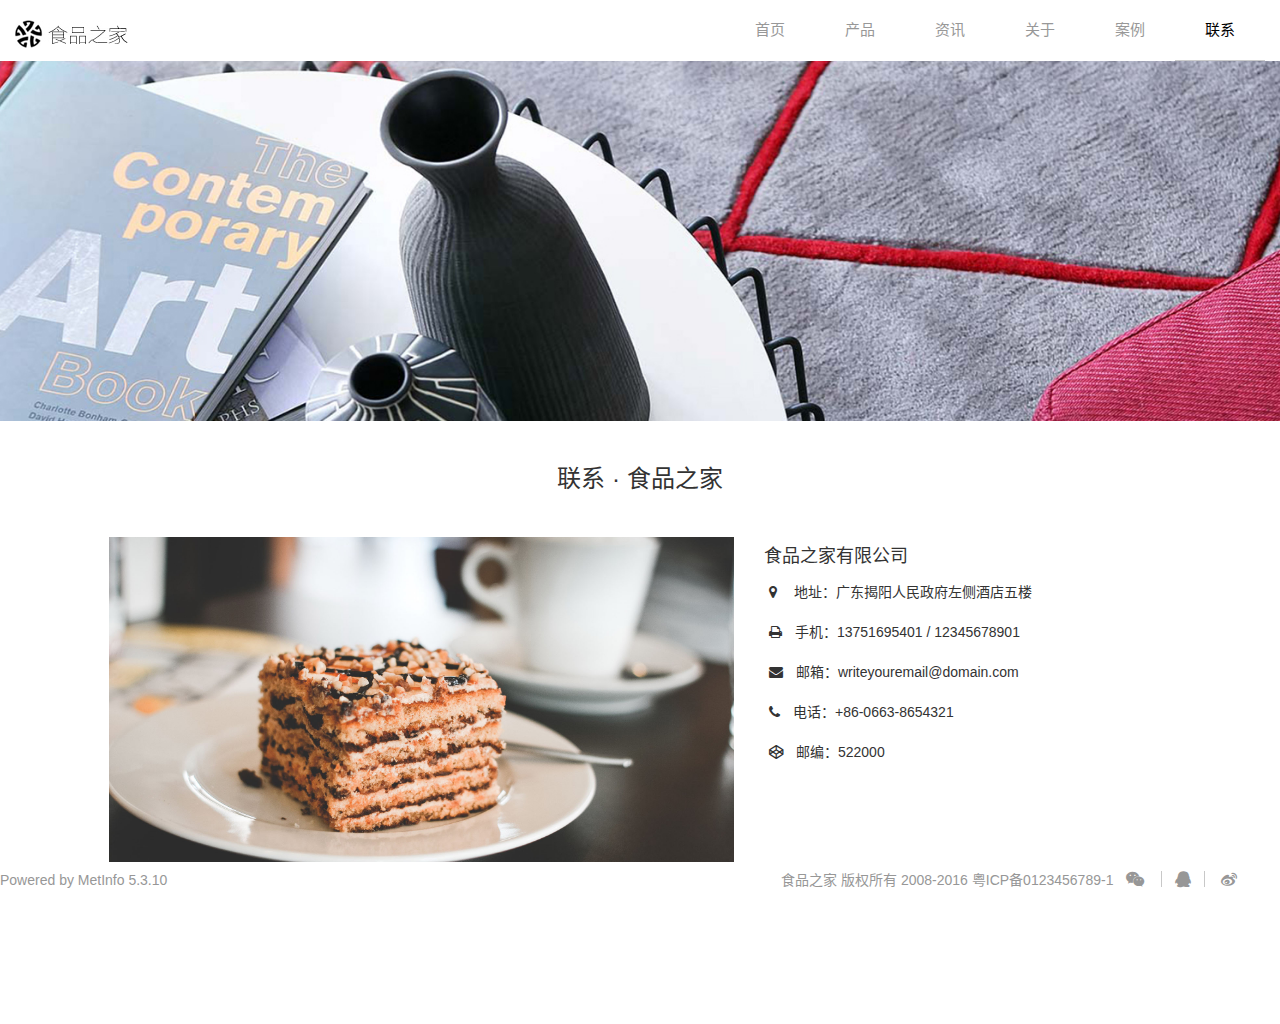
<file: views/contact.html>
<!DOCTYPE html>
<html lang="zh-cn">
<head>
    <meta charset="UTF-8">
    <title>联系</title>
    <link href="../css/bootstrap.css" rel="stylesheet">
    <link href="../css/font-awesome.css" rel="stylesheet">
    <link href="../css/style.css" rel="stylesheet">
    <link href="../css/contact.css" rel="stylesheet">
    <script src="../js/jquery-1.11.1.min.js"></script>
    <script src="../js/script.js"></script>
    <script src="../js/style.js"></script>

</head>
<body>
<a href="#" id="top"><i class="fa fa-angle-up"></i></a>
<div class="container-fluid">
    <div class="header row">
        <div class="logo"><img src="../images/1474476017.jpg"></div>
        <div class="nav hidden-sm hidden-xs">
            <ul>
                <li><a href="../index.html">首页</a></li>
                <li><a href="product.html">产品</a></li>
                <li><a href="information.html">资讯</a></li>
                <li><a href="about.html">关于</a></li>
                <li><a href="case.html">案例</a></li>
                <li class="nav_a"><a href="contact.html">联系</a></li>
            </ul>
        </div>
        <div class="nav2 hidden-lg hidden-md">
            <i class="fa fa-align-justify"></i>
        </div>
        <div class="submenu hidden-lg hidden-md">
            <ul>
                <li><a href="../index.html">首页</a></li>
                <li><a href="product.html">产品</a></li>
                <li><a href="information.html">资讯</a></li>
                <li><a href="about.html">关于</a></li>
                <li><a href="case.html">案例</a></li>
                <li class="active"><a href="contact.html">联系</a></li>
            </ul>
        </div>

    </div>
    <div class="banner row">
        <div class="col-xs-12"></div>
    </div>
    <div class="main">
        <div class="title row">
            <h3>联系 · 食品之家</h3>
        </div>
        <div class="content row">
            <div class="col-md-6 col-xs-10 col-xs-offset-1">
                <img src="../images/1474438255.jpg">
            </div>
            <div class="col-md-4 col-xs-10 col-xs-offset-1 col-md-offset-0">
                <h4>食品之家有限公司</h4>
                <p><i class="fa fa-map-marker"></i> 地址：广东揭阳人民政府左侧酒店五楼</p>
                <p><i class="fa fa-print"></i>手机：13751695401 / 12345678901</p>
                <p><i class="fa fa-envelope"></i>邮箱：writeyouremail@domain.com</p>
                <p><i class="fa fa-phone"></i>电话：+86-0663-8654321</p>
                <p><i class="fa fa-codepen"></i>邮编：522000</p>
            </div>
        </div>

    </div>
    <div class="bot row">
        <div class="col-xs-12">
            <div class="left"><p>Powered by MetInfo 5.3.10</p></div>
            <div class="right">
                <p>食品之家 版权所有 2008-2016 粤ICP备0123456789-1 </p>
                <i class="fa fa-weixin"><img src="../images/1422258610.jpg"> </i>
                <i class="fa fa-qq"></i>
                <i class="fa fa-weibo"></i>
            </div>
        </div>
    </div>
</div>

</body>
</html>
</file>
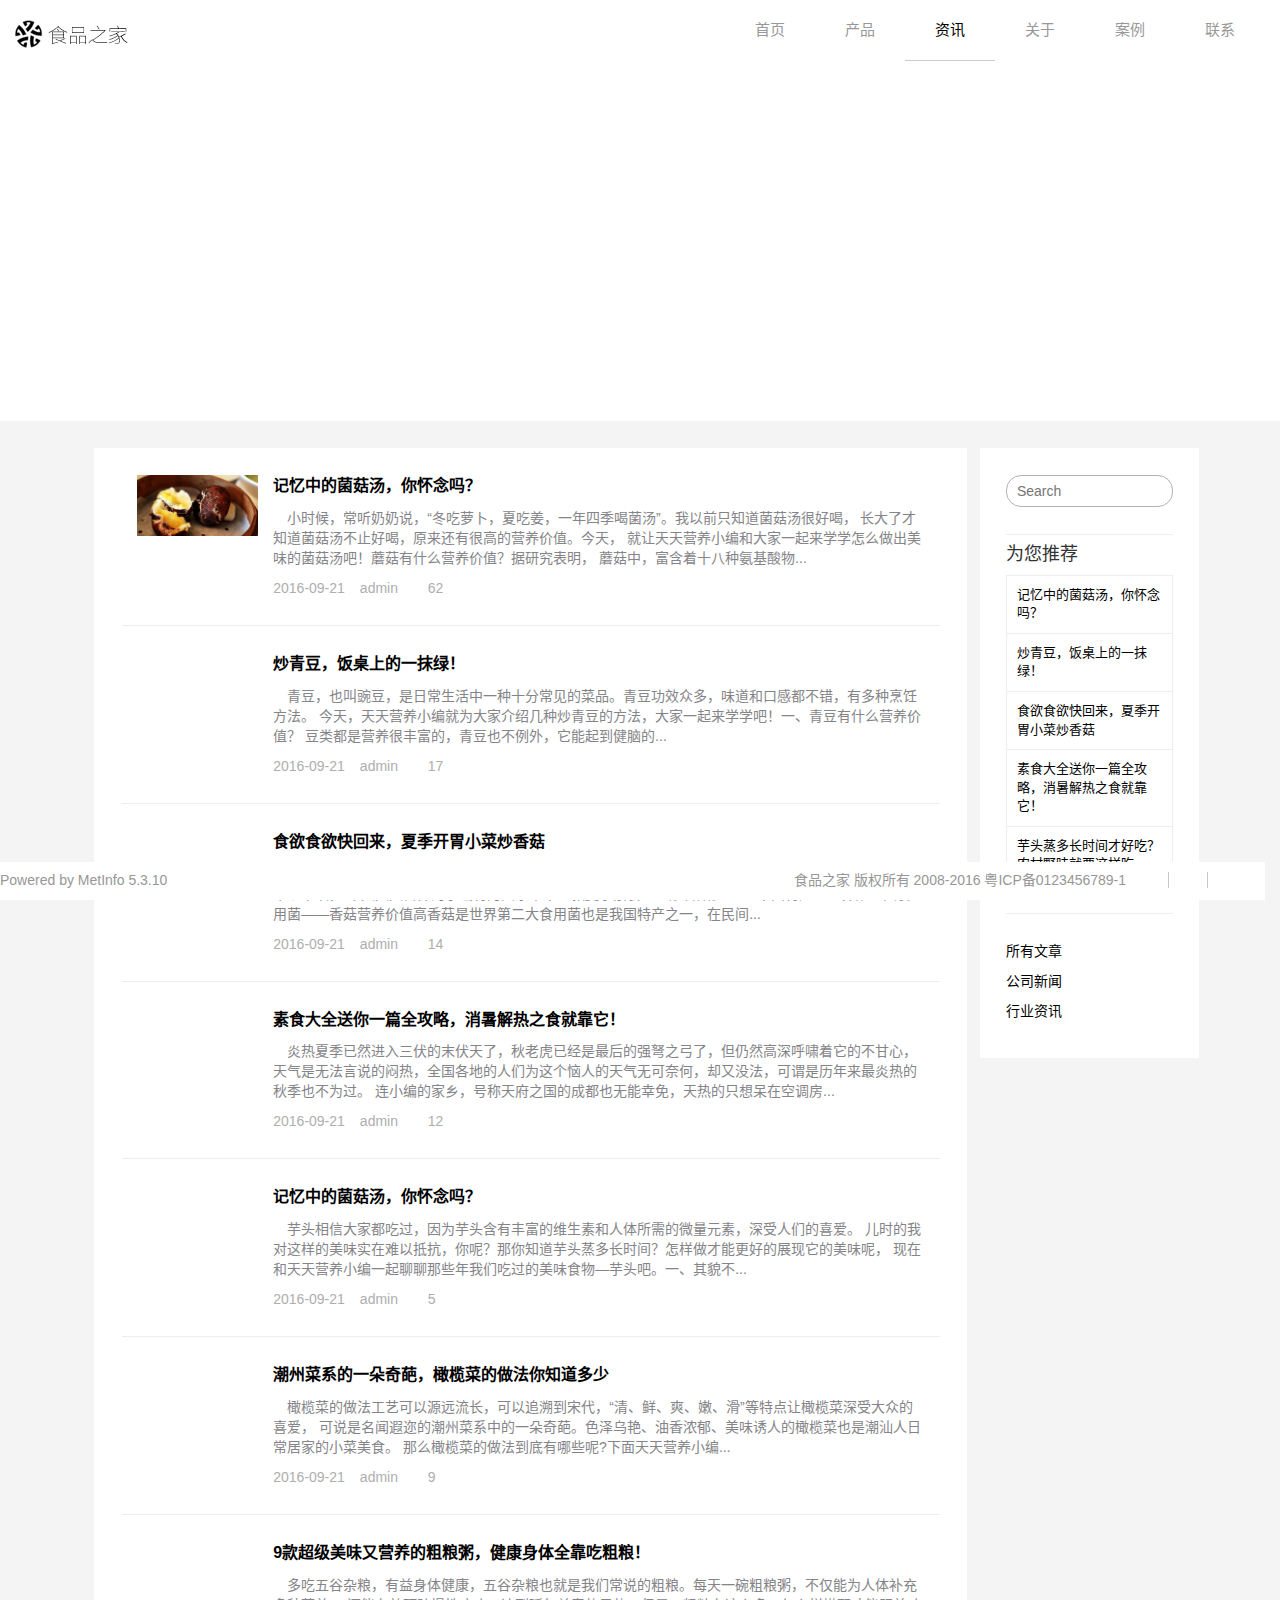
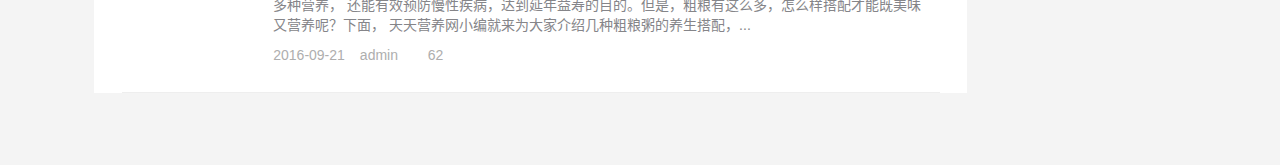
<file: views/information.html>
<!DOCTYPE html>
<html lang="zh-cn">
<head>
    <meta charset="UTF-8">
    <title>资讯</title>
    <link href="../css/bootstrap.css" rel="stylesheet">
    <link href="../css/font-awesome.css" rel="stylesheet">
    <link href="../css/style.css" rel="stylesheet">
    <link href="../css/information.css" rel="stylesheet">
    <script src="../js/jquery-1.11.1.min.js"></script>
    <script src="../js/script.js"></script>
    <script src="../js/style.js"></script>

</head>
<body>
<a href="#" id="top"><i class="fa fa-angle-up"></i></a>
<div class="container-fluid">
    <div class="header row">
        <div class="logo"><img src="../images/1474476017.jpg"></div>
        <div class="nav hidden-sm hidden-xs">
            <ul>
                <li><a href="../index.html">首页</a></li>
                <li><a href="product.html">产品</a></li>
                <li class="nav_a"><a href="information.html">资讯</a></li>
                <li><a href="about.html">关于</a></li>
                <li><a href="case.html">案例</a></li>
                <li><a href="contact.html">联系</a></li>
            </ul>
        </div>
        <div class="nav2 hidden-lg hidden-md">
            <i class="fa fa-align-justify"></i>
        </div>
        <div class="submenu hidden-lg hidden-md">
            <ul>
                <li><a href="../index.html">首页</a></li>
                <li><a href="product.html">产品</a></li>
                <li class="active"><a href="information.html">资讯</a></li>
                <li><a href="about.html">关于</a></li>
                <li><a href="case.html">案例</a></li>
                <li><a href="contact.html">联系</a></li>
            </ul>
        </div>

    </div>
    <div class="banner row">
        <div class="col-xs-12"></div>
    </div>
    <div class="main row">
        <ul class="col-md-8 col-xs-offset-1 col-xs-10">
            <li class="row">
                <img class="col-xs-2" src="../images/thumb13.jpg">
                <div class="col-xs-10">
                    <a title="记忆中的菌菇汤，你怀念吗？">记忆中的菌菇汤，你怀念吗？</a>
                    <p class="hidden-xs">
                        小时候，常听奶奶说，“冬吃萝卜，夏吃姜，一年四季喝菌汤”。我以前只知道菌菇汤很好喝，
                        长大了才知道菌菇汤不止好喝，原来还有很高的营养价值。今天，
                        就让天天营养小编和大家一起来学学怎么做出美味的菌菇汤吧！蘑菇有什么营养价值？据研究表明，
                        蘑菇中，富含着十八种氨基酸物...
                    </p>
                    <span>2016-09-21</span><span>admin</span><span><i class="fa fa-eye"></i> 62</span>
                </div>
            </li>
            <li class="row">
                <img class="col-xs-2" src="../images/thumb15.jpg">
                <div class="col-xs-10">
                    <a title="炒青豆，饭桌上的一抹绿！">炒青豆，饭桌上的一抹绿！</a>
                    <p class="hidden-xs">
                        青豆，也叫豌豆，是日常生活中一种十分常见的菜品。青豆功效众多，味道和口感都不错，有多种烹饪方法。
                        今天，天天营养小编就为大家介绍几种炒青豆的方法，大家一起来学学吧！一、青豆有什么营养价值？
                        豆类都是营养很丰富的，青豆也不例外，它能起到健脑的...
                    </p>
                    <span>2016-09-21</span><span>admin</span><span><i class="fa fa-eye"></i> 17</span>
                </div>
            </li>
            <li class="row">
                <img class="col-xs-2" src="../images/thumb16.jpg">
                <div class="col-xs-10">
                    <a title="食欲食欲快回来，夏季开胃小菜炒香菇">食欲食欲快回来，夏季开胃小菜炒香菇</a>
                    <p class="hidden-xs">
                        夏季往往是大家食欲不振的季节，酷暑难耐平时热爱的食物渐渐变得越来越吃不下去，油腻的东西更是难以下咽，
                        今天天天营养的小编将为大家带来一款夏季素食——炒香菇。
                        一、中国特产、世界第二大食用菌——香菇营养价值高香菇是世界第二大食用菌也是我国特产之一，在民间...
                    </p>
                    <span>2016-09-21</span><span>admin</span><span><i class="fa fa-eye"></i> 14</span>
                </div>
            </li>
            <li class="row">
                <img class="col-xs-2" src="../images/thumb17.jpg">
                <div class="col-xs-10">
                    <a title="素食大全送你一篇全攻略，消暑解热之食就靠它！">素食大全送你一篇全攻略，消暑解热之食就靠它！</a>
                    <p class="hidden-xs">
                        炎热夏季已然进入三伏的末伏天了，秋老虎已经是最后的强弩之弓了，但仍然高深呼啸着它的不甘心，
                        天气是无法言说的闷热，全国各地的人们为这个恼人的天气无可奈何，却又没法，可谓是历年来最炎热的秋季也不为过。
                        连小编的家乡，号称天府之国的成都也无能幸免，天热的只想呆在空调房...
                    </p>
                    <span>2016-09-21</span><span>admin</span><span><i class="fa fa-eye"></i> 12</span>
                </div>
            </li>
            <li class="row">
                <img class="col-xs-2" src="../images/thumb18.jpg">
                <div class="col-xs-10">
                    <a title="芋头蒸多长时间才好吃？农村野味就要这样吃">记忆中的菌菇汤，你怀念吗？</a>
                    <p class="hidden-xs">
                        芋头相信大家都吃过，因为芋头含有丰富的维生素和人体所需的微量元素，深受人们的喜爱。
                        儿时的我对这样的美味实在难以抵抗，你呢？那你知道芋头蒸多长时间？怎样做才能更好的展现它的美味呢，
                        现在和天天营养小编一起聊聊那些年我们吃过的美味食物—芋头吧。一、其貌不...
                    </p>
                    <span>2016-09-21</span><span>admin</span><span><i class="fa fa-eye"></i> 5</span>
                </div>
            </li>
            <li class="row">
                <img class="col-xs-2" src="../images/thumb19.jpg">
                <div class="col-xs-10">
                    <a title="潮州菜系的一朵奇葩，橄榄菜的做法你知道多少">潮州菜系的一朵奇葩，橄榄菜的做法你知道多少</a>
                    <p class="hidden-xs">
                        橄榄菜的做法工艺可以源远流长，可以追溯到宋代，“清、鲜、爽、嫩、滑”等特点让橄榄菜深受大众的喜爱，
                        可说是名闻遐迩的潮州菜系中的一朵奇葩。色泽乌艳、油香浓郁、美味诱人的橄榄菜也是潮汕人日常居家的小菜美食。
                        那么橄榄菜的做法到底有哪些呢?下面天天营养小编...
                    </p>
                    <span>2016-09-21</span><span>admin</span><span><i class="fa fa-eye"></i> 9</span>
                </div>
            </li>
            <li class="row">
                <img class="col-xs-2" src="../images/thumb20.jpg">
                <div class="col-xs-10">
                    <a title="9款超级美味又营养的粗粮粥，健康身体全靠吃粗粮！">9款超级美味又营养的粗粮粥，健康身体全靠吃粗粮！</a>
                    <p class="hidden-xs">
                        多吃五谷杂粮，有益身体健康，五谷杂粮也就是我们常说的粗粮。每天一碗粗粮粥，不仅能为人体补充多种营养，
                        还能有效预防慢性疾病，达到延年益寿的目的。但是，粗粮有这么多，怎么样搭配才能既美味又营养呢？下面，
                        天天营养网小编就来为大家介绍几种粗粮粥的养生搭配，...
                    </p>
                    <span>2016-09-21</span><span>admin</span><span><i class="fa fa-eye"></i> 62</span>
                </div>
            </li>
        </ul>
        <div class=" right col-md-2  col-xs-offset-1 col-md-offset-0 col-xs-10">
            <div class="search">
                <input type="text"  placeholder="Search"><i  class="fa fa-search"></i>
            </div>
            <div class="text">
                <h4>为您推荐</h4>
                <ul>
                    <li><a title="记忆中的菌菇汤，你怀念吗？">记忆中的菌菇汤，你怀念吗？</a></li>
                    <li><a title="炒青豆，饭桌上的一抹绿！">炒青豆，饭桌上的一抹绿！</a></li>
                    <li><a title="食欲食欲快回来，夏季开胃小菜炒香菇">食欲食欲快回来，夏季开胃小菜炒香菇</a></li>
                    <li><a title="素食大全送你一篇全攻略，消暑解热之食就靠它！">素食大全送你一篇全攻略，消暑解热之食就靠它！</a></li>
                    <li><a title="芋头蒸多长时间才好吃？农村野味就要这样吃">芋头蒸多长时间才好吃？农村野味就要这样吃</a></li>
                </ul>
            </div>
            <p><a title="所有文章">所有文章</a></p>
            <p><a title="公司新闻">公司新闻</a></p>
            <p><a title="行业资讯">行业资讯</a></p>
        </div>
    </div>
    <div class="bot row">
        <div class="col-xs-12">
            <div class="left"><p>Powered by MetInfo 5.3.10</p></div>
            <div class="right">
                <p>食品之家 版权所有 2008-2016 粤ICP备0123456789-1 </p>
                <i class="fa fa-weixin"><img src="../images/1422258610.jpg"> </i>
                <i class="fa fa-qq"></i>
                <i class="fa fa-weibo"></i>
            </div>
        </div>
    </div>
</div>

</body>
</html>
</file>
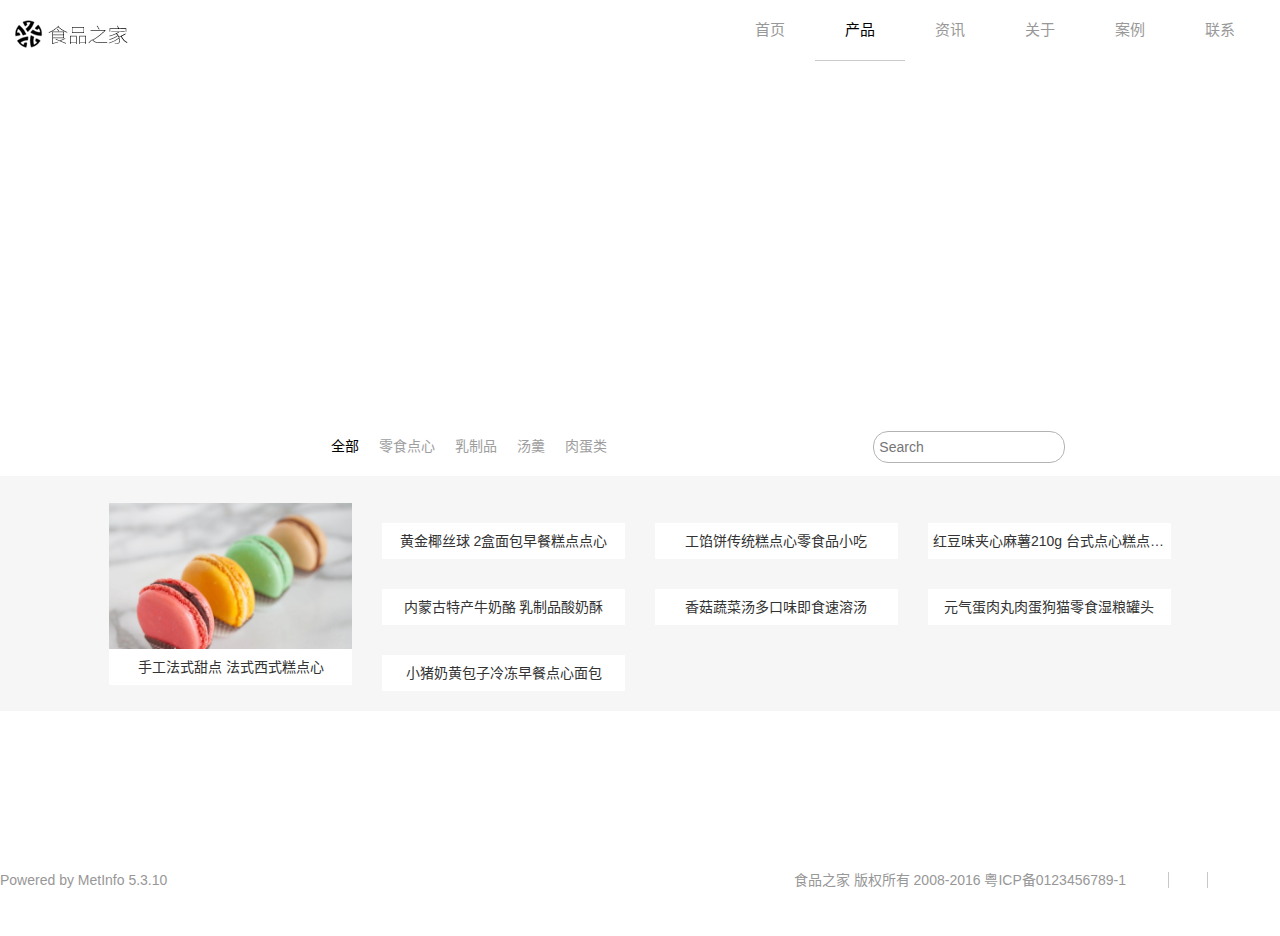
<file: views/product.html>
<!DOCTYPE html>
<html lang="zh-cn">
<head>
    <meta charset="UTF-8">
    <title>产品</title>
    <link href="../css/bootstrap.css" rel="stylesheet">
    <link href="../css/font-awesome.css" rel="stylesheet">
    <link href="../css/style.css" rel="stylesheet">
    <link href="../css/product.css" rel="stylesheet">
    <script src="../js/jquery-1.11.1.min.js"></script>
    <script src="../js/script.js"></script>
    <script src="../js/style.js"></script>
    <script src="../js/product.js"></script>

</head>
<body>
<a href="#" id="top"><i class="fa fa-angle-up"></i></a>
<div class="container-fluid">
    <div class="header row">
        <div class="logo"><img src="../images/1474476017.jpg"></div>
        <div class="nav hidden-sm hidden-xs">
            <ul>
                <li><a href="../index.html">首页</a></li>
                <li class="nav_a"><a href="product.html">产品</a></li>
                <li><a href="information.html">资讯</a></li>
                <li><a href="about.html">关于</a></li>
                <li><a href="case.html">案例</a></li>
                <li><a href="contact.html">联系</a></li>
            </ul>
        </div>
        <div class="nav2 hidden-lg hidden-md">
            <i class="fa fa-align-justify"></i>
        </div>
        <div class="submenu hidden-lg hidden-md">
            <ul>
                <li><a href="../index.html">首页</a></li>
                <li class="active"><a href="product.html">产品</a></li>
                <li><a href="information.html">资讯</a></li>
                <li><a href="about.html">关于</a></li>
                <li><a href="case.html">案例</a></li>
                <li><a href="contact.html">联系</a></li>
            </ul>
        </div>

    </div>
    <div class="banner row">
        <div class="col-xs-12"></div>
    </div>
    <div class="main row">
        <div class="nav col-md-7 col-md-offset-1 col-xs-12">
            <ul>
                <li class="active"><a href="javascript:;">全部</a></li>
                <li><a href="javascript:;">零食点心</a></li>
                <li><a href="javascript:;">乳制品</a></li>
                <li><a href="javascript:;">汤羹</a></li>
                <li><a href="javascript:;">肉蛋类</a></li>
            </ul>
        </div>
        <div class="col-md-4 col-xs-12">
            <input type="text" placeholder="Search"><a><i class="fa fa-search"></i></a>
        </div>
    </div>
    <div class="content row">
        <div class="col-md-10 col-xs-offset-1">
            <ul class="row">
                <li class="col-md-3 col-xs-5 cont1">
                    <img src="../images/thumb01.jpg" title="手工法式甜点 法式西式糕点心">
                    <p title="手工法式甜点 法式西式糕点心">手工法式甜点 法式西式糕点心</p>
                </li>
                <li class="col-md-3 col-xs-5 cont1">
                    <img src="../images/thumb02.jpg" title="黄金椰丝球 2盒面包早餐糕点点心">
                    <p title="黄金椰丝球 2盒面包早餐糕点点心">黄金椰丝球 2盒面包早餐糕点点心</p>
                </li>
                <li class="col-md-3 col-xs-5 cont1">
                    <img src="../images/thumb03.jpg" title="工馅饼传统糕点心零食品小吃">
                    <p title="工馅饼传统糕点心零食品小吃">工馅饼传统糕点心零食品小吃</p>
                </li>
                <li class="col-md-3 col-xs-5 cont1">
                    <img src="../images/thumb04.jpg" title="红豆味夹心麻薯210g 台式点心糕点零食">
                    <p title="红豆味夹心麻薯210g 台式点心糕点零食">红豆味夹心麻薯210g 台式点心糕点零食</p>
                </li>
                <li class="col-md-3 col-xs-5 cont2">
                    <img src="../images/thumb05.jpg" title="内蒙古特产牛奶酪 乳制品酸奶酥">
                    <p title="内蒙古特产牛奶酪 乳制品酸奶酥">内蒙古特产牛奶酪 乳制品酸奶酥</p>
                </li>
                <li class="col-md-3 col-xs-5 cont2">
                    <img src="../images/thumb06.jpg" title="香菇蔬菜汤多口味即食速溶汤">
                    <p title="香菇蔬菜汤多口味即食速溶汤">香菇蔬菜汤多口味即食速溶汤</p>
                </li>
                <li class="col-md-3 col-xs-5 cont3">
                    <img src="../images/thumb07.jpg" title="元气蛋肉丸肉蛋狗猫零食湿粮罐头">
                    <p title="元气蛋肉丸肉蛋狗猫零食湿粮罐头">元气蛋肉丸肉蛋狗猫零食湿粮罐头</p>
                </li>
                <li class="col-md-3 col-xs-5 cont4">
                    <img src="../images/thumb08.jpg" title="小猪奶黄包子冷冻早餐点心面包">
                    <p title="小猪奶黄包子冷冻早餐点心面包">小猪奶黄包子冷冻早餐点心面包</p>
                </li>
            </ul>
        </div>
    </div>
    <br class="hidden-sm hidden-xs">
    <br class="hidden-sm hidden-xs">
    <div class="bot row">
        <div class="col-xs-12">
            <div class="left"><p>Powered by MetInfo 5.3.10</p></div>
            <div class="right">
                <p>食品之家 版权所有 2008-2016 粤ICP备0123456789-1 </p>
                <i class="fa fa-weixin"><img src="../images/1422258610.jpg"> </i>
                <i class="fa fa-qq"></i>
                <i class="fa fa-weibo"></i>
            </div>
        </div>
    </div>
</div>

</body>
</html>
</file>
<file: css/index.css>
@media (min-width: 768px){
    .banner{height: 30vh;}
    .main1 .nav{text-align: center;}
    .main1 .text{text-align: center;}
    .main1 ul{padding-top: 0;}
    .main1 .content .text{text-align: center;}
    .main2 li{height: 40vh;}
    .main2 li .cont{margin-top: 0;padding: 0 5vw;}
    .main2 li:last-child{display: block;}
    .main2 li:hover .pic{display: block;}
    .main2 .pic{height: 15vh;overflow: hidden;display: none;}
    .main2 ul .active{border:none;}
    .main2{height: 100%;}
    .main3 .right a{margin-left: 35%;width: 30vw;}
    .main3 .text{text-align: center;}
    .main3 .text p{text-align: left;}
    .main4{height: 100%;}
    .main4 .text{text-align: center;}
    .main4 ul{padding-top: 0;}
    .footer .col-md-4{text-align: center;}
    .footer p{font-size: 14px;}
    .footer input{width: 100%;margin-top: 1px;padding: 2vh 1vw;}
    .footer textarea{width: 100%;}
    .bot{text-align: center;}
    .bot .right{float: none;}
    .bot p{float: none;}
    .footer a{width: 100%;}

}
@media (max-width: 768px){
    .banner{height: 30vh;}
    .main1 .nav{text-align: center;}
    .main1 .text{text-align: center;}
    .main1 ul{padding-top: 0;}
    .main1 .content .text{text-align: center;}
    .main2 .pic{height: 15vh;overflow: hidden;display: none;}
    .main2 li:hover .pic{display: block;}
    .main3 .text{text-align: center;}
    .main3 .text p{text-align: left;}
    .main3 .right a{margin-left: 30%;width: 40vw;}
    .main4 .text{text-align: center;}
    .footer{padding-top: 0;}
    .footer .col-md-4{text-align: center;}
    .footer p{font-size: 14px;}
    .footer input{width: 100%;margin-top: 1px;padding: 2vh 1vw;}
    .footer textarea{width: 100%;}
    .bot{text-align: center;}

}

@media (max-width: 320px){
    .main4 .col-xs-offset-4{margin-left: 0;}
}



@media (min-width: 992px){
    .banner{height: 90vh;}
    .main1 .nav{text-align: right;}
    .main1 .text{text-align: left;}
    .main1 ul{padding-top: 30px;}
    .main1 .content .text{text-align: left;padding-left: 20px;}
    .main2 .col-md-2{display: block;}
    .main2 li .cont{margin-top: 20vh;padding:0;}
    .main2 li{height: 90vh;}
    .main2 li:last-child{display: none;}
    .main2 ul .active{border-right: 1px solid #e1e1e1;border-left: 1px solid #e1e1e1;}
    .main2 .pic{height: 25vh;}
    .main2{height: 90vh;}
    .main3{height: 70vh;}
    .main3 h2{text-align: left;}
    .main3 h5{text-align: left;}
    .main3 .right a{margin-left: 0;width: 17vw;}
    .main4{height: 90vh;}
    .main4 .col-md-2{padding:15vh 5vw;}
    .main4 ul{padding-top: 9vh;}
    .main4 .col-xs-offset-4{ margin-left:0;}
    .footer{padding: 4vh 8vw;}
    .footer .col-md-4{text-align: left;}
    .footer p{font-size: 12px;}
    .footer input{width: 14vw;padding: 1vh 1vw;}
    .footer textarea{width: 92%;}
    .footer_banner{top: -15px;}
    .bot{position: fixed;left: 0;bottom: 0;}
    .bot .right{float: right;}
    .bot p{float: left;}
    .footer a{width: 100px;}
}

.angle-right:hover i{color: #666;transition: all .3s;}
.angle-left:hover i{color: #666;transition: all .3s;}



.banner{overflow: hidden;position: relative;}
.banner ul{margin: 0;}
#focus-banner{width: 100%;}
#focus-banner-list{  position: relative;  }
.banner .focus-banner-img{float: left;}
.banner #focus-banner-list li{  position: absolute;  left: 0;  top: 0;  width: 100%; }
.banner #focus-banner-list img{position: absolute;left: 0;top:0;width: 100%;}
.banner .li1{display: none;}
.banner .focus-handle{position: absolute;font-size: 50px;z-index: 10;}
.banner .focus-handle i{color: #b0b0b0;transition: all .3s;}
.banner .focus-handle:hover i{color: #626262;}
.banner #prev-img{left: 10%;top:40%;}
.banner #next-img{right: 10%;top:40%;}
#focus-bubble{position: absolute;left: 50%;bottom: 3%;z-index: 10;}
#focus-bubble li{  float: left;  width: 10px;  height: 10px;  margin: 0 5px;  border-radius: 50%;
    border: 1px #8d8d8d solid;  cursor: pointer;background: #8d8d8d;  }
#focus-bubble li.current{background: #000;}

.main1{padding: 0 20px;}
.main1 .title h2{font-size: 24px;font-weight: bold;}
.main1 .title p{font-size: 18px;color: #898989;}
.main1 ul{display: inline-block;}
.main1 li{float: left;padding: 5px 20px;position: relative;}
.main1 ul li:after{content: "";width: 1px;height: 20px;background: #3a3a3a;position: absolute;right: 1px;top:6px;
    transform:rotate(20deg);}
.main1 ul li:last-child:after{display: none;}
.main1 li a{font-size: 16px;color: #959595;}
.main1 .pic{overflow: hidden;}
.main1 .pic img{width: 100%;transition: all .5s;}
.main1 .pic:hover img{transform:scale(1.2); }
.main1 .active a{color: #000;}
.main1 .content .text p{color: #898989;}
.main1 .content .cont{display: none;}
.main1 .bot{margin-bottom: 2vh;}
.main1 .bot .left{text-align: right;border-right: 1px solid #e1e1e8;}

.main2{background: url("../images/1474438996.jpg") no-repeat left top;background-size: cover;}
.main2 .col-md-2{padding: 17vh 0 0 5vw;position: relative;}
.main2 .col-md-2 p{color: #9e9e9e;}
.main2 .col-md-2 a{position: absolute;right: 3vw;top: 40vh;font-size: 50px;color: #9e9e9e;}
.main2 .col-md-2 .angle-right{left: 3vw;}

.main2 .col-xs-8{height: 100%;}
.main2 ul{text-align: center;margin-bottom: 0;}
.main2 li .cont{float: left;width: 100%;height: 45vh;}
.main2 li .cont img{width: 100%;display: none;}
.main2 ul h1{color: #999999;font-size: 50px;}
.main2 ul h2{font-size: 18px;font-weight: bold;position: relative;}
.main2 ul h2:after{content: "";width: 30px;height: 1px;background: #b3b3b3;position: absolute;left: 50%;bottom: -15px;margin-left: -15px;}
.main2 li{padding: 0 2vw;transition: all 1s;}
.main2 li p{line-height: 30px;padding: 3vh 2vw 0;color: #616161;height: 16vh;overflow: hidden;}
.main2 li span{color: #616161;}
.main2 li:hover{background: rgba(255, 255, 255,.7);}
.main2 .text{text-align: center;}
.main2 .text p{text-align: center;color: #a1a1a1;}


.main3{overflow: hidden;}
.main3 .right{padding: 0 4vw;margin-bottom: 5vh;}
.main3 img{width: 100%;}
.main3 .text{margin-top: 10vh;}
.main3 h2{font-weight: bold;}
.main3 h5{color: #b1b1b1;margin-bottom: 2vh;}
.main3 p{font-size: 14px;color: #666;line-height: 30px;}
.main3 .right a{display: inline-block;height: 6vh;background: #666;border-radius: 2px;text-align: center;
    line-height: 6vh;color: #fff;margin-top: 5vh;transition: all .5s;position: relative;}
.main3 .right i{font-size: 20px;position: absolute;right: 20%;top: 2%;display: none;}
.main3 .right a:hover{background: #909090;}
.main3 .right a:hover i{display: block;}
.main3 .left{position: relative;}
.main3 .left a{position: absolute;font-size: 50px;color: #a4a4a4;top:45%;}
.main3 .left .angle-right{right: 10%;}
.main3 .left .angle-left{left: 10%;}


.main4{background: url("../images/1474452460.jpg") no-repeat left top;color: #fff;}
.main4 .col-md-2{position: relative;}
.main4 .col-md-2 a{position: absolute;top: 45vh;font-size: 50px;color: #a4a4a4;}
.main4 .col-md-2 .angle-right{left: 5vw;}
.main4 .col-md-2 .angle-left{right: 5vw;}
.main4 .col-md-4{cursor: pointer;}
.main4 img{width: 100%;}
.main4 .left{border-left: 1px solid #353535;margin-left:4vw;position: relative;padding-top: 15vh;height: 90vh;}
.main4 p{height: 47px;overflow: hidden;color: #666;line-height: 26px;}
.main4 h3{font-size: 17px;}
.main4 .left span{color: #666;font-size: 18px;margin: 5vh 0;display: block;border-top: 1px solid #3d3d3d;width: 10vw;
    text-align: center;padding-top: 2vh;}
.main4 .left .text1{padding: 3vh 0 3vh 2vw;}
.main4 .left .text1:hover .text3{padding-left:2px;}
.main4 .left .text2{position: absolute;left: -90px;top: 45vh;text-align: right;}
.main4 .text2 h2{color: #666;}
.main4 ul{margin-left: 7vw;border-left: 1px solid #3d3d3d;height: 90vh;}
.main4 ul li{position: relative;padding: 4vh 0 4vh 1vw;border-bottom: 1px solid #3d3d3d;}
.main4 ul li .text2{position: absolute;left: -95px;top: 6vh;text-align: right;}
.main4 ul li .text2 h2{margin: 0;}
.main4 ul li p{text-indent:1em;}
.main4 ul li h3{white-space: nowrap;text-overflow:ellipsis; overflow:hidden;margin-top: 0;padding-top: 20px;}
.main4  .text3{transition: all .5s;padding-right: 5px;}
.main4 ul li:hover .text3{padding-left: 5px;}


.footer_banner{background: url("../images/1474454286.jpg") no-repeat left top;height: 40vh; background-size: cover;
    padding: 10vh 0 0 5vw;}
.footer_banner h2{color: #fff;}
.footer_banner p{color: #999999;}
.footer{margin-bottom: 3vh;}
.footer h4{font-size: 20px;font-weight: bold;margin-bottom: 3vh;}
.footer p{color: #8f8f8f;}
.footer p i{padding-right: 1vw;}
.footer input{border: none;border-bottom: 1px solid #cfcfcf;color: #a5a5a5 ;outline:none;margin-right: 3px;}
.footer textarea{border: none;border-bottom: 1px solid #cfcfcf;margin-top: 2vh;height: 10vh;padding-left: 1vw;outline:none;}
.footer a{height: 30px;line-height: 30px;text-align: center;transition: all .3s;
    background: #3f3f3f;border: none;color: #e7e7e7;margin-top: 15px;display: block;}
.footer a:hover{background: #000; }
</file>
<file: css/style.css>
*{margin: 0;padding: 0;}
body{overflow-x: hidden;}
li{list-style: none;}
a:hover{text-decoration: none;cursor: pointer;}
a:focus{text-decoration: none;}
.container-fluid{padding: 0;}

@media (min-width: 768px){
    .bot{text-align: center;}
    .bot .right{float: none;}
    .bot p{float: none;}

}
@media (max-width: 768px){
    .bot{text-align: center;}

}

@media (max-width: 320px){
    .main4 .col-xs-offset-4{margin-left: 0;}
}


@media (min-width: 992px){
    .bot{position: fixed;left: 0;bottom: 0;}
    .bot .right{float: right;}
    .bot p{float: left;}
}

#top{width: 30px;height: 30px;background: #272727;position: fixed;right: 20px ;bottom: 50px;display: none;
    z-index: 40;text-align: center;line-height: 30px;}
#top i{color: #fff;font-size: 20px;}


.header{position: relative;left: 0;top:0;width: 100vw;z-index: 30;background: #fff;}
.header .logo{padding: 20px 30px 0 30px;float: left;}
.header .nav ul{float: right;margin-bottom: 0;}
.header .nav li{float: left;line-height: 60px;text-align: center;width: 90px;}
.header .nav a{font-size: 15px;  color: #989898;display: block;}
.header .nav_a a{color: #000;border-bottom: 1px solid #cbcbcb;}
.header .nav2{float: right;  padding: 18px 35px;cursor: pointer;}
.header .nav2 i{font-size: 30px;color:#989898; }
.header .submenu{position: absolute;left: 0;top:100%;z-index: 20;display: none;}
.header .submenu li{width: 100vw;border-bottom: 1px dashed #edeff2;background: #fff;}
.header .submenu li a{  color: #6a6a6a;font-size: 20px;display: block;padding: 20px 0 20px 40px;}
.header .submenu .active{border-bottom:none;}
.header .submenu .active a{color: #000;margin: 0 30px;border-bottom: 1px solid #383838;padding-left: 10px;}


.bot{width: 100vw;background: #fff;padding-top: 8px;z-index: 40;}
.bot p{color: #979797;}
.bot i{padding:0 1vw;color: #979797;font-size: 16px;cursor: pointer;transition: all .3s;position: relative;}
.bot i:hover{color: #282828;}
.bot i:nth-child(3){border-left: 1px solid #c8c8c8;border-right: 1px solid #c8c8c8;}
.bot i:nth-child(2):after{content: "";border: 10px solid transparent;border-top-color:#fff;
    position: absolute;left: 10px;top: -20px;display: none;}
.bot i img{position: absolute;left: -30px;top: -120px;width: 100px;display: none;}
.bot i:hover img{display: block;}
.bot i:hover:after{display: block;}
</file>
<file: css/about.css>
.banner{background: url("../images/1474436012.jpg")  no-repeat left top;height: 40vh;background-size: cover;}

.main{text-align: center;}
.main .row{padding: 0 5vw;}
.main h3{line-height: 10vh;}
.main p{line-height: 26px;}
.main .line{border-bottom: 1px solid #eee;}
.main img{width: 100%;}

.bot1{margin-bottom: 8vh;}
.bot1 p{margin-bottom: 5vh;}
</file>
<file: css/case.css>
.banner{background: url("../images/1474436012.jpg")  no-repeat left top;height: 40vh;background-size: cover;}



.main img{width: 100%;height:100%;display: block;transition: all .5s;}
.main .col-md-6,.main  .col-xs-12{padding: 0;overflow: hidden;}
.main .col-md-6{position: relative;height: 65vh;overflow: hidden;}
.main .outer{position: absolute;left: 0;top: 0;color: #fff;text-align: center;width: 100%;height: 100%;z-index: 10;}
.main .outer a{color: #fff;padding:8px 15px;border:1px solid #fff;border-radius: 4px;}
.main .outer p{margin-top: 20%;}
.main .outer_bg{width: 100%;height: 100%;position: absolute;left: 0;top: 0;background: #000;opacity: .3;transition: all .5s;}
.main .col-md-6:hover img{transform:scale(1.2); }
.main .col-md-6:hover .outer_bg{opacity: .5;}
.main h4{margin: 4vh 0;position: relative;}
.main h4:before{content: "";width: 20px;height: 2px;background: #fff;position: absolute;left: 50%;top: -2.5vh;margin-left: -10px;}


.popup{position: fixed;left: 0;top: 0;height: 100%;width: 100vw;background: #000;z-index: 50;display: none;  }
.popup .col-md-6,.popup  .col-xs-12{padding: 0;}
.popup .col-md-10{overflow: hidden;}
.popup img{width: 100%;height: 100%;}
.popup h4{position: absolute;left: 45%;color: #fff;bottom: 10%;}
.popup a{color: #575757;font-size: 40px;position: absolute;top: 2%;right: 5%;}
</file>
<file: css/contact.css>
.banner{background: url("../images/1474436012.jpg")  no-repeat left top;height: 40vh;background-size: cover;}


@media (min-width: 768px){
    .content{margin-bottom: 0;}

}

@media (min-width: 992px){
    .main .title h3{margin: 5vh 0;}
    .content{margin-bottom: 15vh;}
}

.main .title{text-align: center;}
.content img{width: 100%;}
.content p{line-height: 30px;padding-left: 5px;}
.content i{padding-right: 1vw;}

.bot{margin-top: 10px;}
</file>
<file: css/information.css>
.banner{background: url("../images/1474436012.jpg")  no-repeat left top;height: 40vh;background-size: cover;}


@media (min-width: 992px){
    .main .right{margin: 3vh 0 0 1vw;}

}


.main{background: #f4f4f4;}
.main .col-xs-2{padding-right: 0;}
.main .col-md-8{background: #fff;margin-top: 3vh;margin-bottom: 8vh;}
.main .col-md-8 li{margin: 3vh 1vw 0 1vw;padding-bottom:3vh;border-bottom: 1px solid #eee;}
.main .col-md-8 li a{font-weight: bold;font-size: 16px;margin-bottom: 10px;display: block;color: #000;}
.main .col-md-8 li a:hover{color: #4e97d9;}
.main .col-md-8 li p{color: #858589;text-indent: 1em;}
.main .col-md-8 li span{padding-right:15px;color: #aeaeae;}
.main .right{padding: 3vh 2vw;background: #fff;}
.main .right input{width: 100%;padding: 5px 10px;border-radius: 15px;outline:none;border: 1px solid #b3b3b3;}
.main .right input:focus{border-color: #000;}
.main .right .search{position: relative;}
.main .right .search i{position: absolute;right: 5%;top: 20%;}
.main .right ul{border:1px solid #eee;}
.main .right li a{font-size: 13px;font-weight: normal;border-bottom: 1px solid #eee;padding: 10px;display: block;color: #000;}
.main .right li:last-child a{border-bottom:none;}
.main  .text{border-bottom: 1px solid #eee;border-top: 1px solid #eee; margin: 3vh 0;padding-bottom: 2vh;}
.main .right p a{color: #000;}
.main .right p a:hover{color: #4e97d9;}
</file>
<file: css/product.css>
.banner{background: url("../images/1474436012.jpg")  no-repeat left top;height: 40vh;background-size: cover;}


@media (min-width: 768px){
    .main input{width: 80vw;}
    .main .col-md-4 a{right: 15vw;}
    .main .col-xs-12{text-align: center;}


}
@media (max-width: 768px){
    .main input{width: 80vw;}
    .main .col-md-4 a{right: 16vw;}
    .main .col-xs-12{text-align: center;}

}


@media (min-width: 992px){
    .main input{width: 15vw;}
    .main .col-md-4 a{left: 14vw;}
    .main .col-xs-12{text-align: left;}

}

.main{padding: 10px 0;}
.main .nav{text-align: center;}
.main .nav ul{display: inline-block;margin-bottom: 0;}
.main .nav li{float: left;}
.main .nav li a{color: #9e9e9e;padding: 0 10px;transition: all .3s;line-height: 30px;display: block;}
.main .nav li a:hover{color: #636363;}
.main .nav .active a{color: #000;}
.main input{padding: 5px;border-radius: 15px;outline:none;border: 1px solid #b3b3b3;}
.main input:focus{border-color: #000;}
.main .col-md-4{position: relative;}
.main .col-md-4 a{position: absolute;top: 5px;color: #000;}


.content{background: #f6f6f6;height: 100%;padding-top: 3vh;}
.content img{width: 100%;cursor: pointer;}
.content p{background: #fff;text-align: center;padding: 8px 5px;white-space: nowrap;text-overflow:ellipsis; overflow:hidden;
    cursor: pointer;}
</file>
